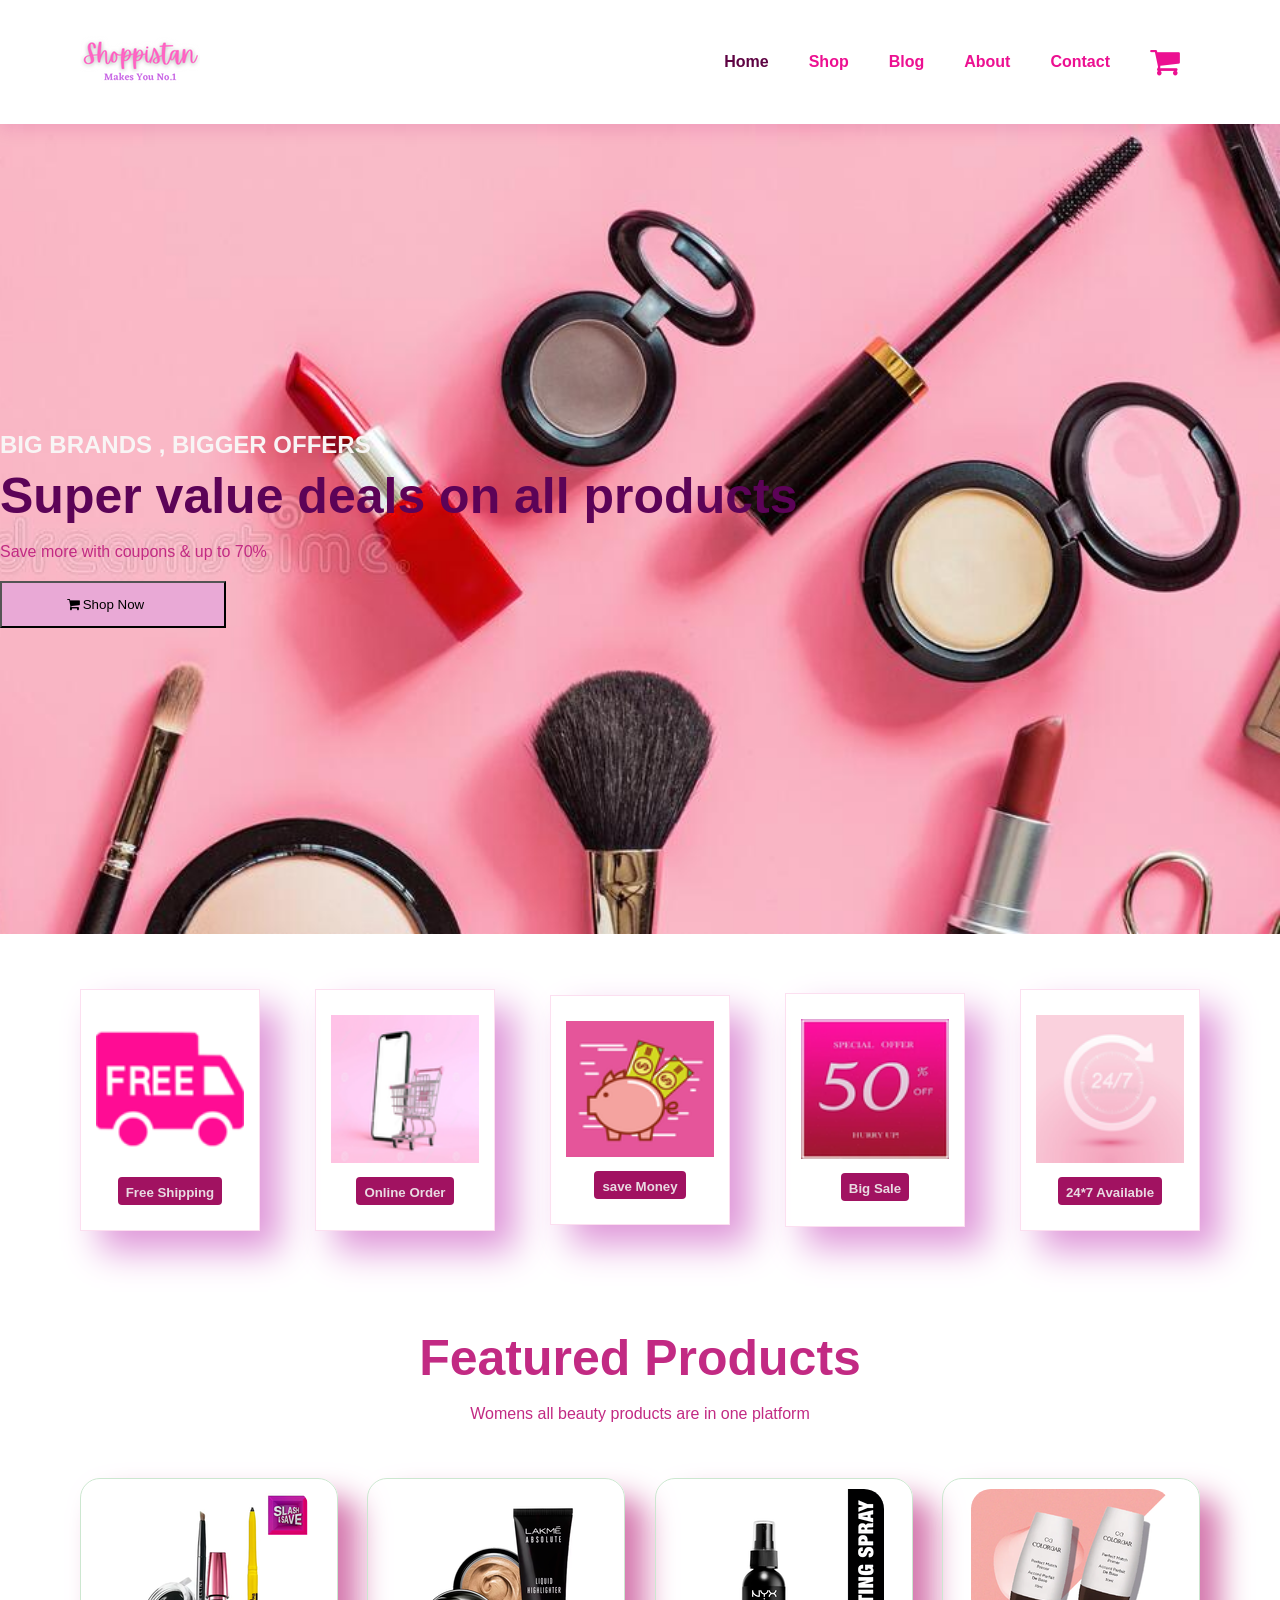
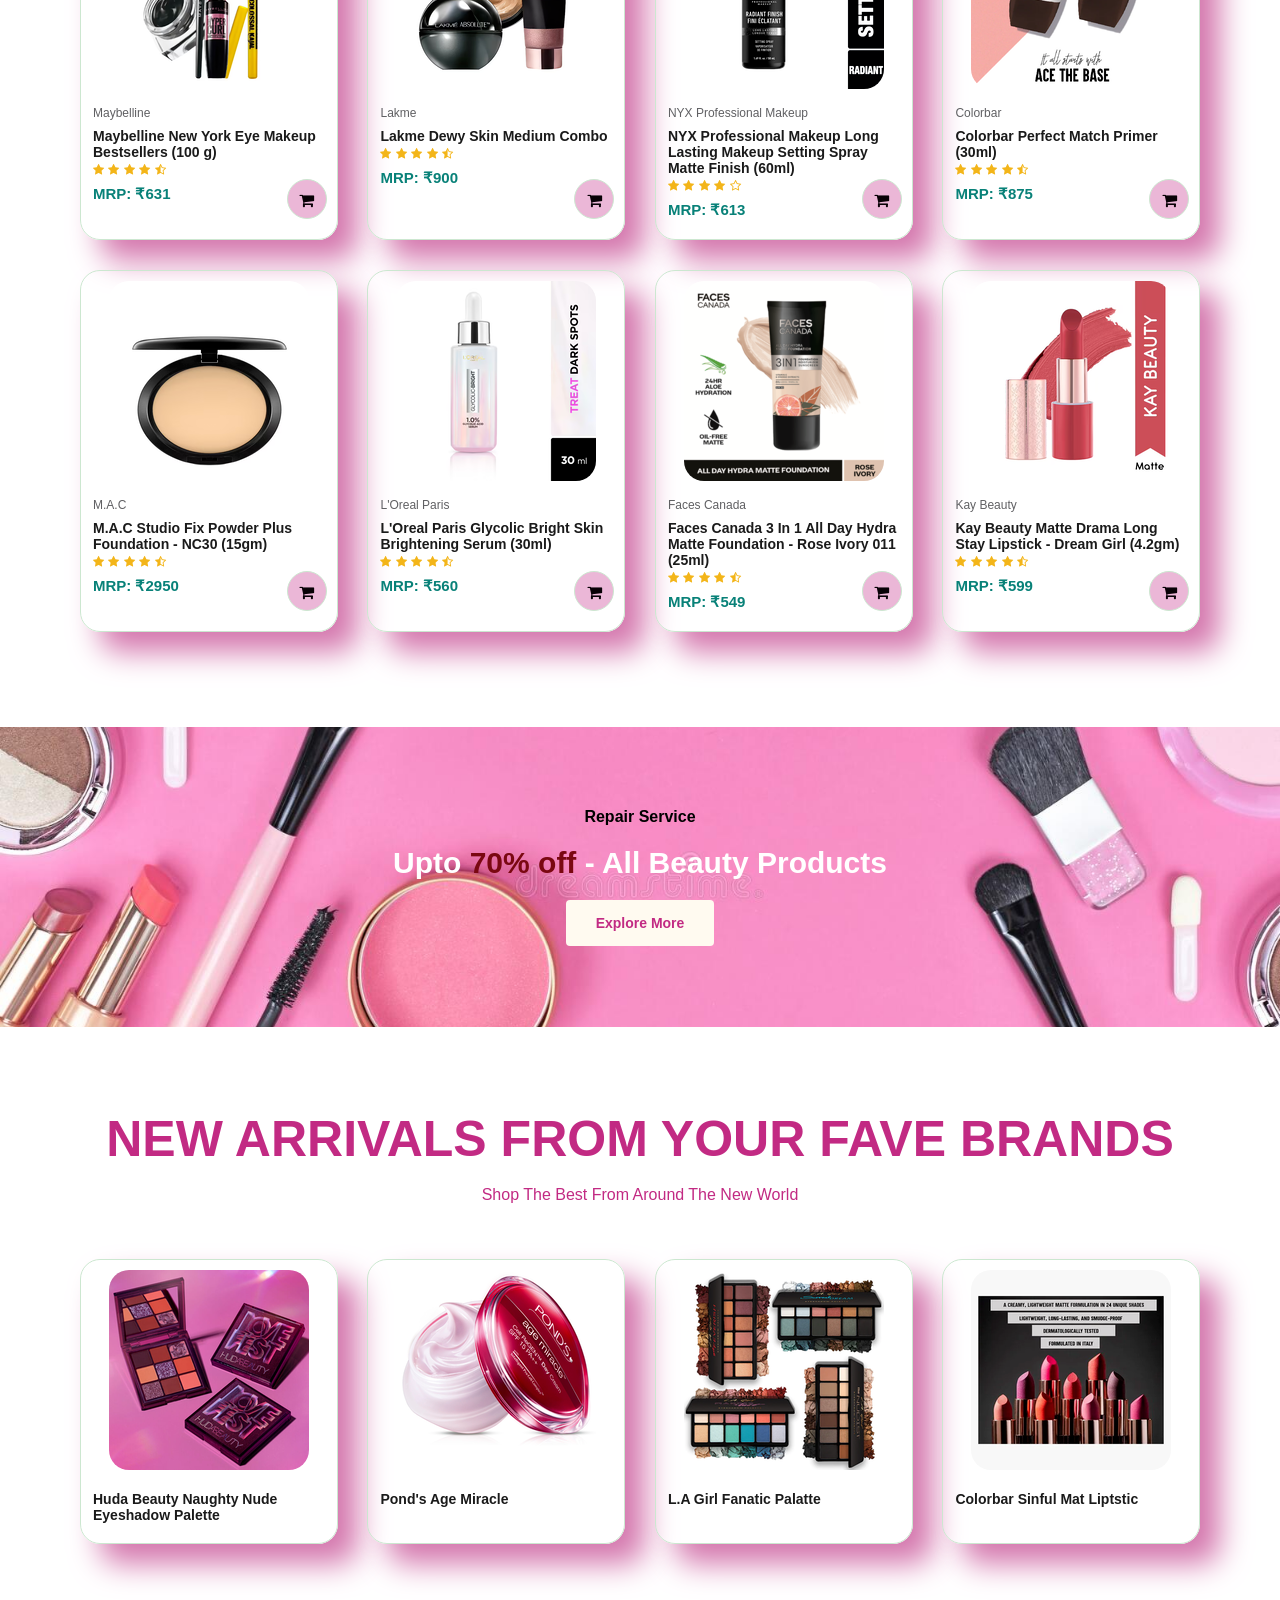
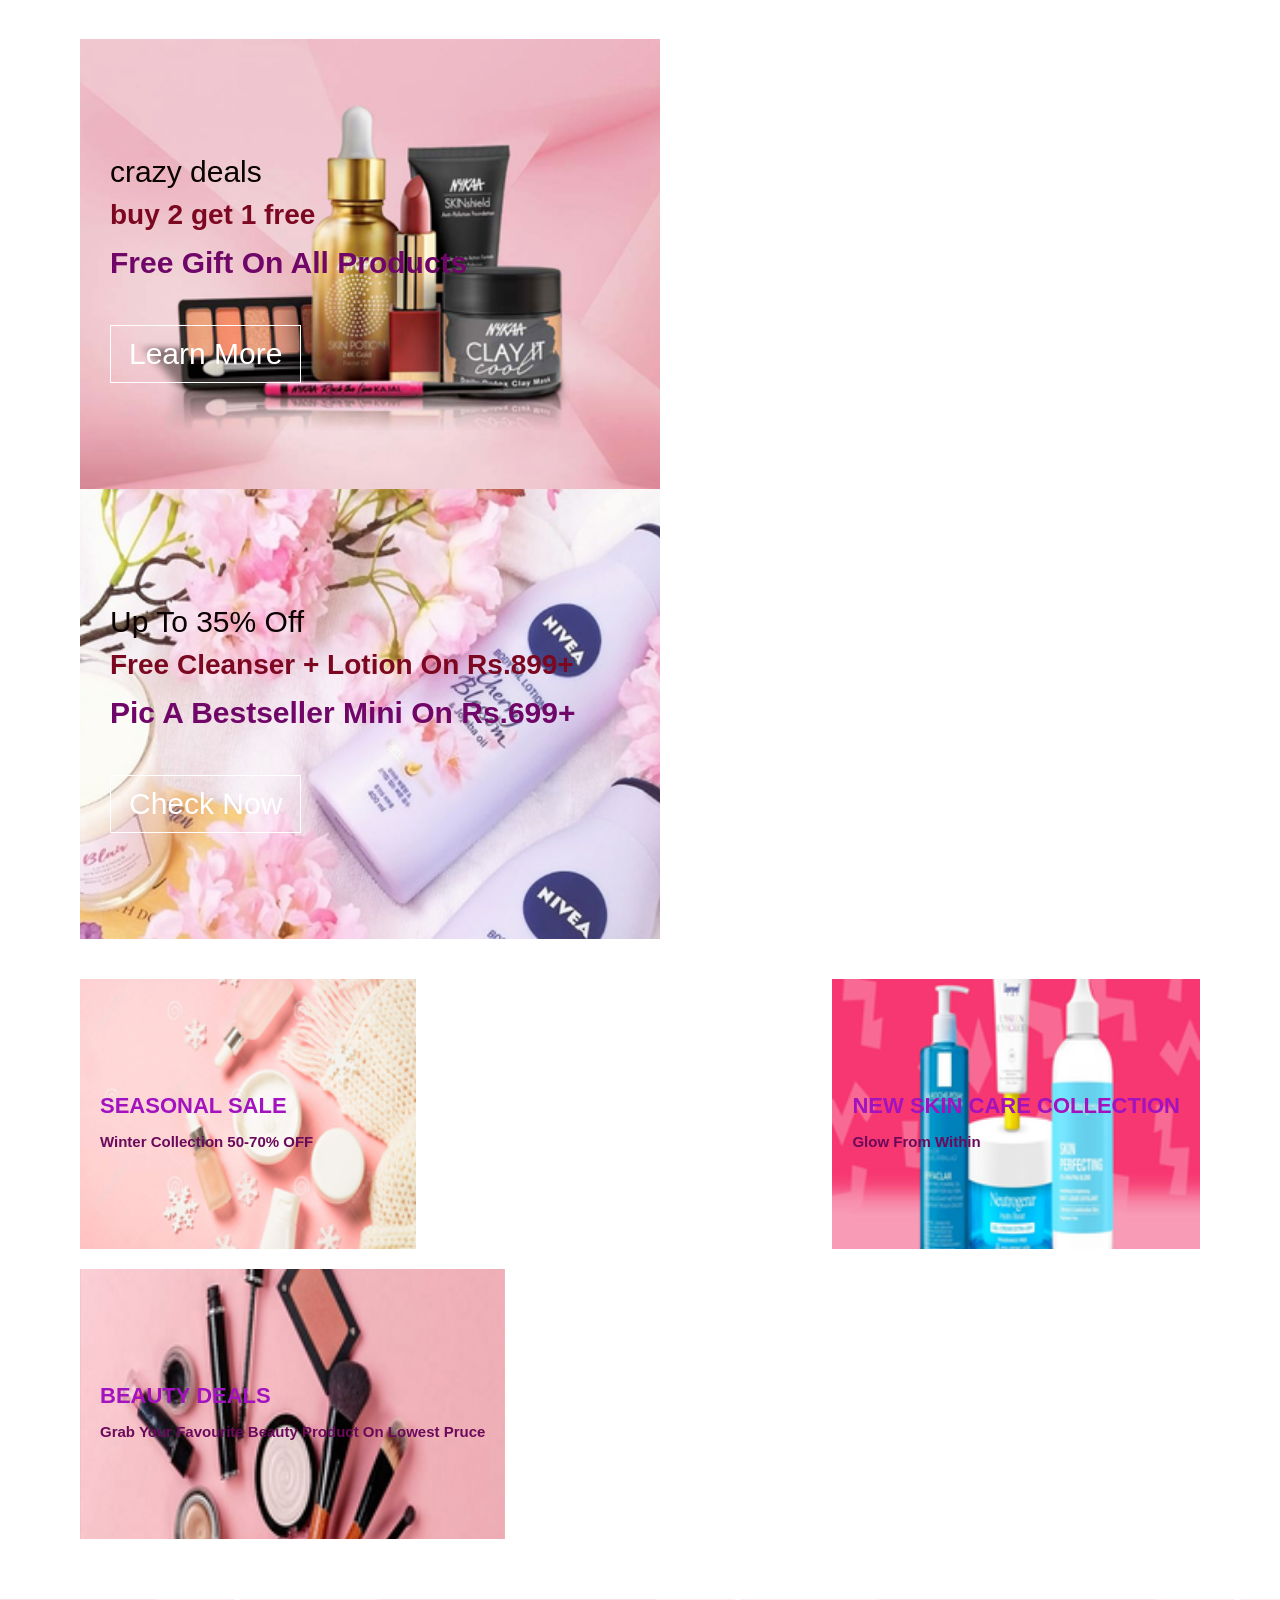
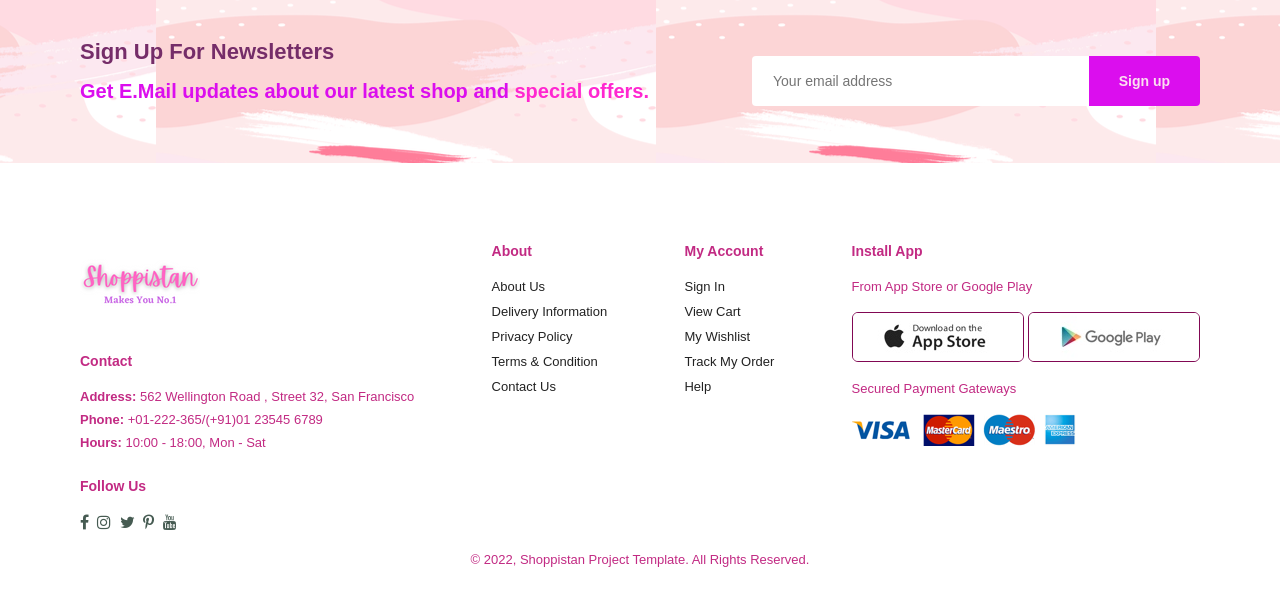
<file: index.html>
<!DOCTYPE html>
<html lang="en">
<head>
    <meta charset="UTF-8">
    <meta http-equiv="X-UA-Compatible" content="IE=edge">
    <meta name="viewport" content="width=device-width, initial-scale=1.0">
    <title>E-Commerse</title>
    <link rel="stylesheet" href="https://cdnjs.cloudflare.com/ajax/libs/font-awesome/4.7.0/css/font-awesome.min.css">
    <link rel="stylesheet" href="style.css">

</head>
<body>

    <section id="header">
         <a href="#"><img src= "assets/Image/Shoppistan.png" class="logo" alt="" ></a>
        
         <div>
            <ul id="navbar">
                <li><a class="active" href="index.html">Home</a></li>
                <li><a href="shop.html">Shop</a></li>
                <li><a href="blog.html">Blog</a></li>
                <li><a href="about.html">About</a></li>
                <li><a href="contact.html">Contact</a></li>
                <li id="lg-bag"><a href="cart.html"><Span class="fa fa-shopping-cart fa-2x"></Span></a></li>
                <a href="#" id="close"><i class="fa fa-times"></i></a>
            </ul>
        </div>

        <div id="mobile">
           <a href="cart.html"><i class="fa fa-shopping-cart fa-2x"></i></a>
           <i id="bar" class="fa fa-navicon fa-2x"></i>
        </div>
    </section>

    <section id="hero">
        
        <h4 class="display-3">BIG BRANDS , BIGGER OFFERS</h4>
        <h1 class="display-3">Super value deals on all products</h1>
        <p>Save more with coupons & up to 70%</p>
        <button > <Span class="fa fa-shopping-cart"></Span> Shop Now</button>
        
    </section>

    <section id="feature" class="section-p1">
        <div class="fe-box">
           <img src="/assets/Image/features/Fe1.png" alt="">
            <h5>Free Shipping</h5>
        </div>

        <div class="fe-box">
            <img src="/assets/Image/features/Fe2.png" alt="">
             <h5>Online Order</h5>
         </div>

         <div class="fe-box">
            <img src="/assets/Image/features/Fe3.png" alt="">
             <h5>save Money</h5>
         </div>

         <div class="fe-box">
            <img src="/assets/Image/features/Fe4.png" alt="">
             <h5>Big Sale</h5>
         </div>

         <div class="fe-box">
            <img src="/assets/Image/features/Fe5.png" alt="">
             <h5>24*7 Available</h5>
         </div>
    </section>

    <section id="product1" class="section-p1">
        <h1>Featured Products</h1>
        <p>Womens all beauty products are in one platform </p>
        <div class="pro-container">
            <div class="pro">
                <img src="/assets/Image/Products/Maybelline (1).png" alt="">
                <div class="des">
                    <span>Maybelline </span>
                    <h5>Maybelline New York Eye Makeup Bestsellers (100 g)</h5>
                    <div class="star">
                        <i class="fa fa-star"></i>
                        <i class="fa fa-star"></i>
                        <i class="fa fa-star"></i>
                        <i class="fa fa-star"></i>
                        <i class="fa fa-star-half-full"></i>

                    </div>

                    <h4>MRP: ₹631</h4>
                </div>

                <a href="#"><i class="fa fa-shopping-cart cart"></i></a>

            </div>

            <div class="pro">
                <img src="/assets/Image/Products/Lakme.png" alt="">
                <div class="des">
                    <span>Lakme </span>
                    <h5>Lakme Dewy Skin Medium Combo</h5>
                    <div class="star">
                        <i class="fa fa-star"></i>
                        <i class="fa fa-star"></i>
                        <i class="fa fa-star"></i>
                        <i class="fa fa-star"></i>
                        <i class="fa fa-star-half-full"></i>

                    </div>

                    <h4>MRP: ₹900</h4>
                </div>

                <a href="#"><i class="fa fa-shopping-cart cart"></i></a>

            </div>

            <div class="pro">
                <img src="/assets/Image/Products/NYX (1).png" alt="">
                <div class="des">
                    <span>NYX Professional Makeup</span>
                    <h5>NYX Professional Makeup Long Lasting Makeup Setting Spray Matte Finish (60ml)</h5>
                    <div class="star">
                        <i class="fa fa-star"></i>
                        <i class="fa fa-star"></i>
                        <i class="fa fa-star"></i>
                        <i class="fa fa-star"></i>
                        <i class="fa fa-star-o"></i>

                    </div>

                    <h4>MRP: ₹613</h4>
                </div>

                <a href="#"><i class="fa fa-shopping-cart cart"></i></a>

            </div>

            <div class="pro">
                <img src="/assets/Image/Products/Colorbar.webp.png" alt="">
                <div class="des">
                    <span>Colorbar </span>
                    <h5>Colorbar Perfect Match Primer
                         (30ml)</h5>
                    <div class="star">
                        <i class="fa fa-star"></i>
                        <i class="fa fa-star"></i>
                        <i class="fa fa-star"></i>
                        <i class="fa fa-star"></i>
                        <i class="fa fa-star-half-full"></i>

                    </div>

                    <h4>MRP: ₹875</h4>
                </div>

                <a href="#"><i class="fa fa-shopping-cart cart"></i></a>

            </div>

            <div class="pro">
                <img src="/assets/Image/Products/MAC.png" alt="">
                <div class="des">
                    <span>M.A.C </span>
                    <h5>M.A.C Studio Fix Powder Plus Foundation - NC30
                        (15gm)</h5>
                    <div class="star">
                        <i class="fa fa-star"></i>
                        <i class="fa fa-star"></i>
                        <i class="fa fa-star"></i>
                        <i class="fa fa-star"></i>
                        <i class="fa fa-star-half-full"></i>

                    </div>

                    <h4>MRP: ₹2950</h4>
                </div>

                <a href="#"><i class="fa fa-shopping-cart cart"></i></a>

            </div>

            <div class="pro">
                <img src="/assets/Image/Products/L'Oreal Paris.png" alt="">
                <div class="des">
                    <span>L'Oreal Paris </span>
                    <h5>L'Oreal Paris Glycolic Bright Skin Brightening Serum
                        (30ml)</h5>
                    <div class="star">
                        <i class="fa fa-star"></i>
                        <i class="fa fa-star"></i>
                        <i class="fa fa-star"></i>
                        <i class="fa fa-star"></i>
                        <i class="fa fa-star-half-full"></i>

                    </div>

                    <h4>MRP: ₹560</h4>
                </div>

                <a href="#"><i class="fa fa-shopping-cart cart"></i></a>

            </div>

            <div class="pro">
                <img src="/assets/Image/Products/Faces Canada.png" alt="">
                <div class="des">
                    <span>Faces Canada </span>
                    <h5>Faces Canada 3 In 1 All Day Hydra Matte Foundation - Rose Ivory 011
                        (25ml)</h5>
                    <div class="star">
                        <i class="fa fa-star"></i>
                        <i class="fa fa-star"></i>
                        <i class="fa fa-star"></i>
                        <i class="fa fa-star"></i>
                        <i class="fa fa-star-half-full"></i>

                    </div>

                    <h4>MRP: ₹549</h4>
                </div>

                <a href="#"><i class="fa fa-shopping-cart cart"></i></a>

            </div>

            <div class="pro">
                <img src="/assets/Image/Products/Kay beauty.png" alt="">
                <div class="des">
                    <span>Kay Beauty </span>
                    <h5>Kay Beauty Matte Drama Long Stay Lipstick - Dream Girl
                        (4.2gm)</h5>
                    <div class="star">
                        <i class="fa fa-star"></i>
                        <i class="fa fa-star"></i>
                        <i class="fa fa-star"></i>
                        <i class="fa fa-star"></i>
                        <i class="fa fa-star-half-full"></i>

                    </div>

                    <h4>MRP: ₹599</h4>
                </div>

                <a href="#"><i class="fa fa-shopping-cart cart"></i></a>

            </div>
        </div>
    </section>

    <section id="banner" class="section-m1">
        <h4>Repair Service</h4>
        <h2>Upto <span>70% off</span> - All Beauty Products</h2>
        <button class="normal">Explore More</button>
        
    </section>

    <section id="product1" class="section-p1">
        <h1>NEW ARRIVALS FROM YOUR FAVE BRANDS</h1>
        <p>Shop The Best From Around The New World </p>
        <div class="pro-container">
            <div class="pro">
                <img src="/assets/Image/New Product/Huda Beauty.png" alt="">
                <div class="des">
                    <h5>Huda Beauty Naughty Nude Eyeshadow Palette</h5>
                </div>
            </div>

           
            <div class="pro">
               <img src="/assets/Image/New Product/Pond's.png" alt="">
               <div class="des">
                   <h5>Pond's Age Miracle</h5>
                </div>
            </div>


            <div class="pro">
                <img src="/assets/Image/New Product/L.A girl.png" alt="">
                <div class="des">
                    <h5>L.A Girl Fanatic Palatte</h5>
                 </div>
             </div>
             <div class="pro">
                <img src="/assets/Image/New Product/Colorbar.png" alt="">
                <div class="des">
                    <h5>Colorbar Sinful Mat Liptstic </h5>
                 </div>
             </div>
        </div>
    </section>
   
    <section id="sm-banner" class="section-p1">
        <div class="banner-box">
           <h2>crazy deals</h2> 
           <h4>buy 2 get 1 free</h4>
           <p>Free Gift On All Products </p>
           <button class="white">Learn More</button>
        </div>

        <div class="banner-box banner-box2">
            <h2>Up To 35% Off</h2> 
            <h4>Free Cleanser + Lotion On Rs.899+</h4>
            <p>Pic A Bestseller Mini On Rs.699+</p>
            <button class="white">Check Now</button>
         </div>

    </section>


    <section id="banner3">
        <div class="banner-box">
            <h2>SEASONAL SALE</h2>
            <h3>Winter Collection 50-70% OFF</h3>
         </div>
         <div class="banner-box box2">
            <h2>NEW SKIN CARE COLLECTION</h2>
            <h3>Glow From Within</h3>
         </div>
         <div class="banner-box box3">
            <h2>BEAUTY DEALS</h2>
            <h3>Grab Your Favourite Beauty Product On Lowest Pruce</h3>
         </div>
    </section>

    <section id="newsletter"  class="section-p1 section-m1">
          <div class="newstext">
              <h4>Sign Up For Newsletters</h4>
              <p>Get E.Mail updates about our latest shop and <span>special offers.</span></p>
          </div>

          <div class="form">
               <input type="text" placeholder="Your email address">
               <button class="normal">Sign up</button>
          </div>
    </section>

    <footer class="section-p1">
        <div class="col">
            <img class="logo" src="/assets/Image/Shoppistan.png" alt="">
            <h4>Contact</h4>
            <p><strong>Address: </strong> 562 Wellington Road , Street 32, San Francisco</p>
            <p><strong>Phone:</strong> +01-222-365/(+91)01 23545 6789</p>
            <p><strong>Hours: </strong> 10:00 - 18:00, Mon - Sat</p>

            <div class="follow">
                <h4>Follow Us</h4>
                <div class="icon">
                    <i class="fa fa-facebook-f"></i>
                    <i class="fa fa-instagram"></i>
                    <i class="fa fa-twitter"></i>
                    <i class="fa fa-pinterest-p"></i>
                    <i class="fa fa-youtube"></i>
                </div>
            </div>
        </div>

        <div class="col">
            <h4>About</h4>
            <a href="#">About Us</a>
            <a href="#">Delivery Information</a>
            <a href="#">Privacy Policy</a>
            <a href="#">Terms & Condition</a>
            <a href="#">Contact Us</a>
        </div>

        <div class="col">
            <h4>My Account</h4>
            <a href="#">Sign In</a>
            <a href="#">View Cart</a>
            <a href="#">My Wishlist</a>
            <a href="#">Track My Order</a>
            <a href="#">Help</a>
        </div>

        <div class="col install">
            <h4>Install App</h4>
            <p>From App Store or Google Play</p>
            <div class="row">
                <img src="/assets/Image/pay/app.jpg" alt="">
                <img src="/assets/Image/pay/play.jpg" alt="">
            </div>
            <p>Secured Payment Gateways</p>
            <img src="/assets/Image/pay/pay.png" alt="">
        </div>

        <div class="copyright">
            <p>© 2022, Shoppistan Project Template. All Rights Reserved.</p>
        </div>
    </footer>
    
    <script src="script.js"></script>
</body>
</html>
</file>
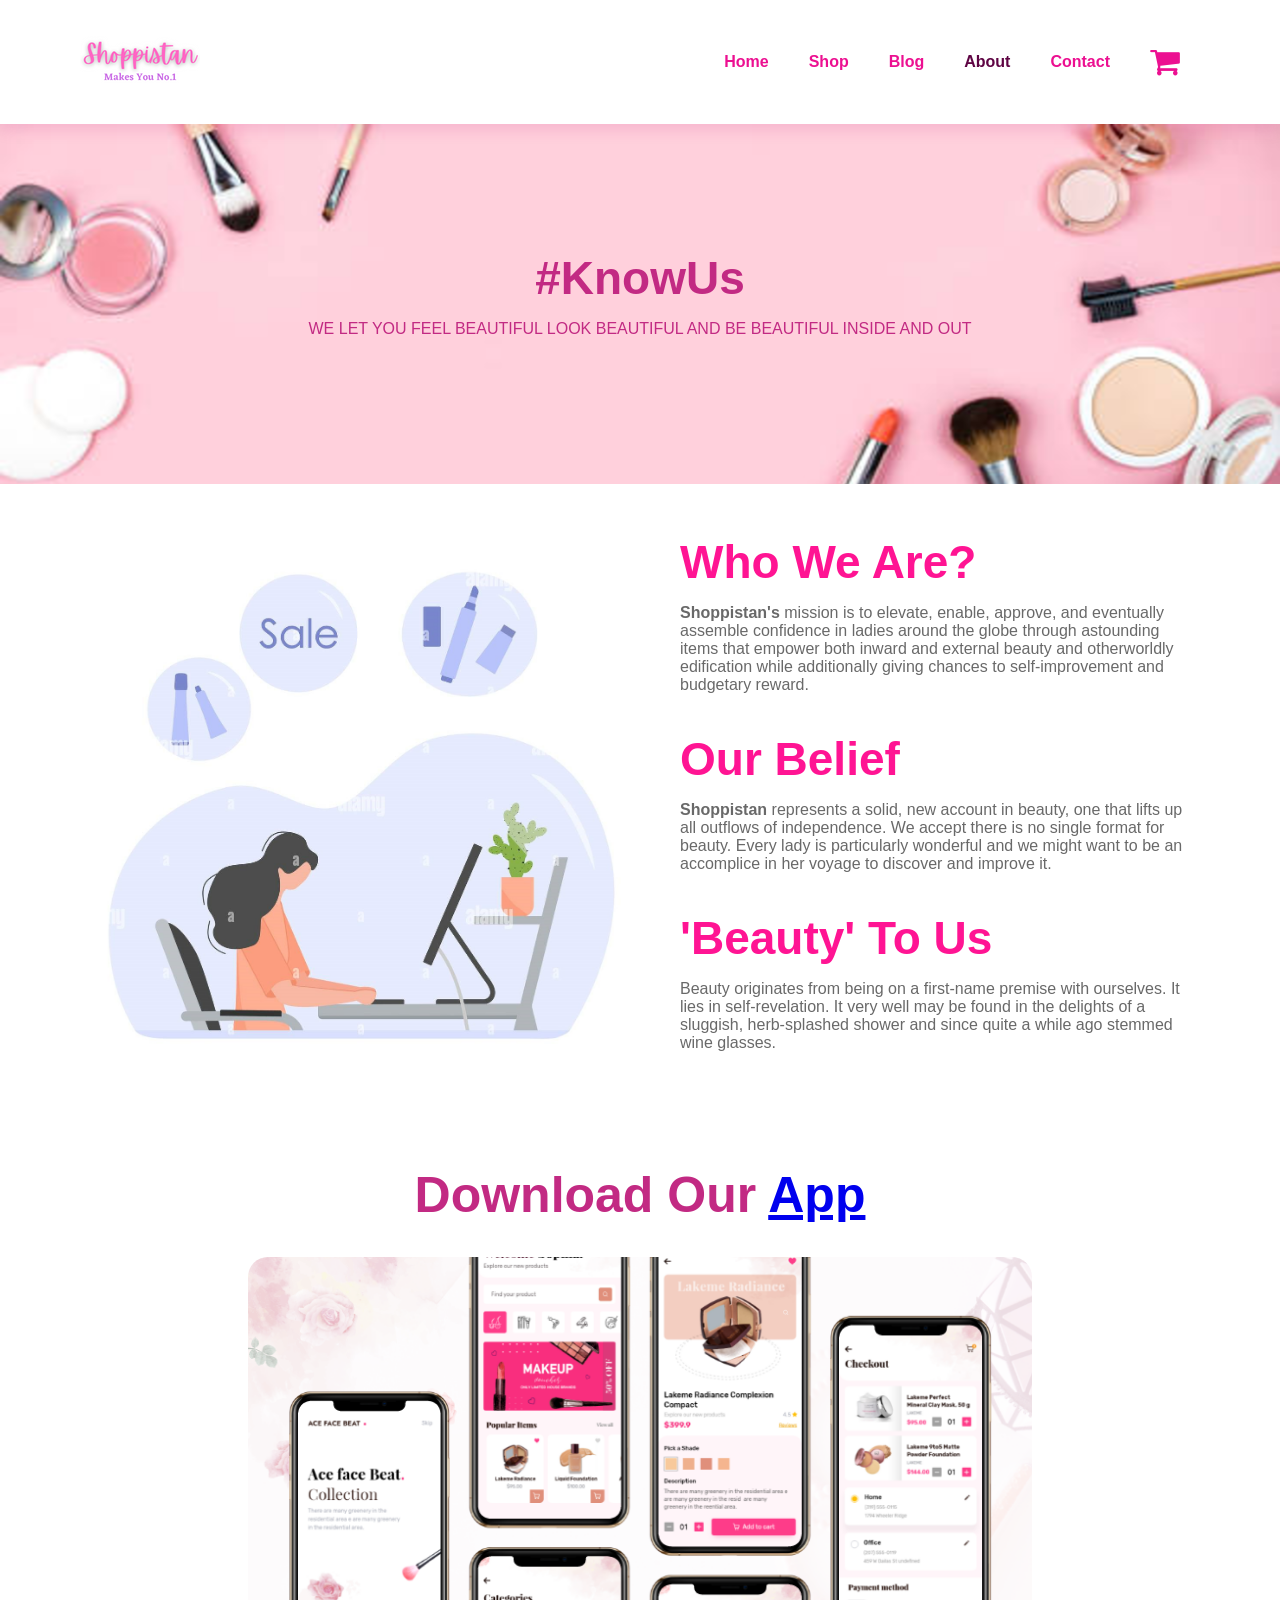
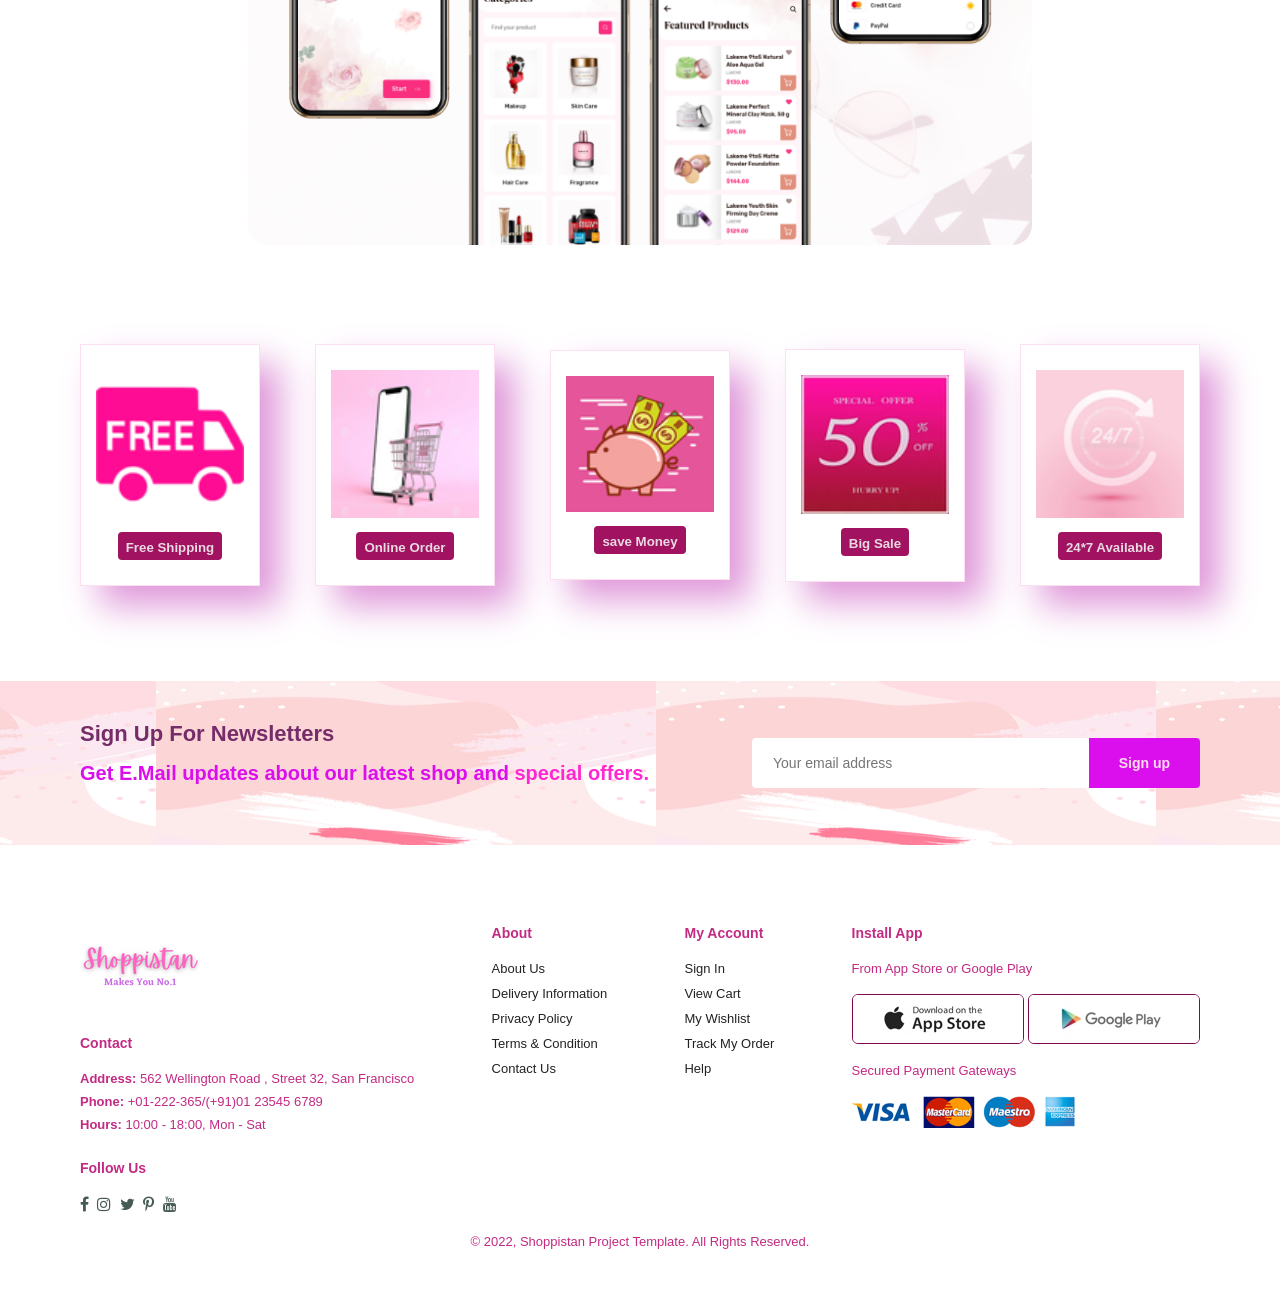
<file: about.html>
<!DOCTYPE html>
<html lang="en">
<head>
    <meta charset="UTF-8">
    <meta http-equiv="X-UA-Compatible" content="IE=edge">
    <meta name="viewport" content="width=device-width, initial-scale=1.0">
    <title>E-Commerse</title>
    <link rel="stylesheet" href="https://cdnjs.cloudflare.com/ajax/libs/font-awesome/4.7.0/css/font-awesome.min.css">
    <link rel="stylesheet" href="style.css">

</head>
<body>

    <section id="header">
         <a href="#"><img src= "assets/Image/Shoppistan.png" class="logo" alt="" ></a>
        
         <div>
            <ul id="navbar">
                <li><a href="index.html">Home</a></li>
                <li><a href="shop.html">Shop</a></li>
                <li><a href="blog.html">Blog</a></li>
                <li><a class="active" href="about.html">About</a></li>
                <li><a href="contact.html">Contact</a></li>
                <li id="lg-bag"><a href="cart.html"><Span class="fa fa-shopping-cart fa-2x"></Span></a></li>
                <a href="#" id="close"><i class="fa fa-times"></i></a>
            </ul>
        </div>

        <div id="mobile">
           <a href="cart.html"><i class="fa fa-shopping-cart fa-2x"></i></a>
           <i id="bar" class="fa fa-navicon fa-2x"></i>
        </div>
    </section>

    <section id="page-header" class="about-header">
        <h2 class="display-3">#KnowUs</h2>
        <p>WE LET YOU FEEL BEAUTIFUL LOOK BEAUTIFUL AND BE BEAUTIFUL INSIDE AND OUT</p>
    </section>

    <section id="about-head" class="section-p1">
       <img src="/assets/Image/About/who-we-are.jpg" alt="">
       <div>
           <h2>Who We Are?</h2>
           <p><b>Shoppistan's</b> mission is to elevate, enable, approve, and eventually
             assemble confidence in ladies around the globe through astounding items 
             that empower both inward and external beauty and otherworldly edification 
             while additionally giving chances to self-improvement and budgetary reward.</p>
             <br>
             <h2>Our Belief</h2>
             <p><b>Shoppistan </b>represents a solid, new account in beauty, one that lifts 
                 up all outflows of independence. We accept there is no single format 
                 for beauty. Every lady is particularly wonderful and we might want to be an accomplice in her voyage to discover and improve it.</p>
              <br>
              <h2>'Beauty' To Us</h2>
              <p>Beauty originates from being on a first-name premise with ourselves. 
                  It lies in self-revelation. It very well may be found in the delights of a sluggish, 
                  herb-splashed shower and since quite a while ago stemmed wine glasses.</p>
       </div>
    </section>

    <section id="about-app" class="section-p1">
        <h1>Download Our <a href="#">App</a></h1>
        <img src="/assets/Image/About/AboutApp.png" alt="">
    </section>

    <section id="feature" class="section-p1">
        <div class="fe-box">
           <img src="/assets/Image/features/Fe1.png" alt="">
            <h5>Free Shipping</h5>
        </div>

        <div class="fe-box">
            <img src="/assets/Image/features/Fe2.png" alt="">
             <h5>Online Order</h5>
         </div>

         <div class="fe-box">
            <img src="/assets/Image/features/Fe3.png" alt="">
             <h5>save Money</h5>
         </div>

         <div class="fe-box">
            <img src="/assets/Image/features/Fe4.png" alt="">
             <h5>Big Sale</h5>
         </div>

         <div class="fe-box">
            <img src="/assets/Image/features/Fe5.png" alt="">
             <h5>24*7 Available</h5>
         </div>
    </section>

    <section id="newsletter"  class="section-p1 section-m1">
        <div class="newstext">
            <h4>Sign Up For Newsletters</h4>
            <p>Get E.Mail updates about our latest shop and <span>special offers.</span></p>
        </div>

        <div class="form">
             <input type="text" placeholder="Your email address">
             <button class="normal">Sign up</button>
        </div>
    </section>

    <footer class="section-p1">
        <div class="col">
            <img class="logo" src="/assets/Image/Shoppistan.png" alt="">
            <h4>Contact</h4>
            <p><strong>Address: </strong> 562 Wellington Road , Street 32, San Francisco</p>
            <p><strong>Phone:</strong> +01-222-365/(+91)01 23545 6789</p>
            <p><strong>Hours: </strong> 10:00 - 18:00, Mon - Sat</p>

            <div class="follow">
                <h4>Follow Us</h4>
                <div class="icon">
                    <i class="fa fa-facebook-f"></i>
                    <i class="fa fa-instagram"></i>
                    <i class="fa fa-twitter"></i>
                    <i class="fa fa-pinterest-p"></i>
                    <i class="fa fa-youtube"></i>
                </div>
            </div>
        </div>

        <div class="col">
            <h4>About</h4>
            <a href="#">About Us</a>
            <a href="#">Delivery Information</a>
            <a href="#">Privacy Policy</a>
            <a href="#">Terms & Condition</a>
            <a href="#">Contact Us</a>
        </div>

        <div class="col">
            <h4>My Account</h4>
            <a href="#">Sign In</a>
            <a href="#">View Cart</a>
            <a href="#">My Wishlist</a>
            <a href="#">Track My Order</a>
            <a href="#">Help</a>
        </div>

        <div class="col install">
            <h4>Install App</h4>
            <p>From App Store or Google Play</p>
            <div class="row">
                <img src="/assets/Image/pay/app.jpg" alt="">
                <img src="/assets/Image/pay/play.jpg" alt="">
            </div>
            <p>Secured Payment Gateways</p>
            <img src="/assets/Image/pay/pay.png" alt="">
        </div>

        <div class="copyright">
            <p>© 2022, Shoppistan Project Template. All Rights Reserved.</p>
        </div>
    </footer>
    
    <script src="script.js"></script>
</body>
</html>
</file>
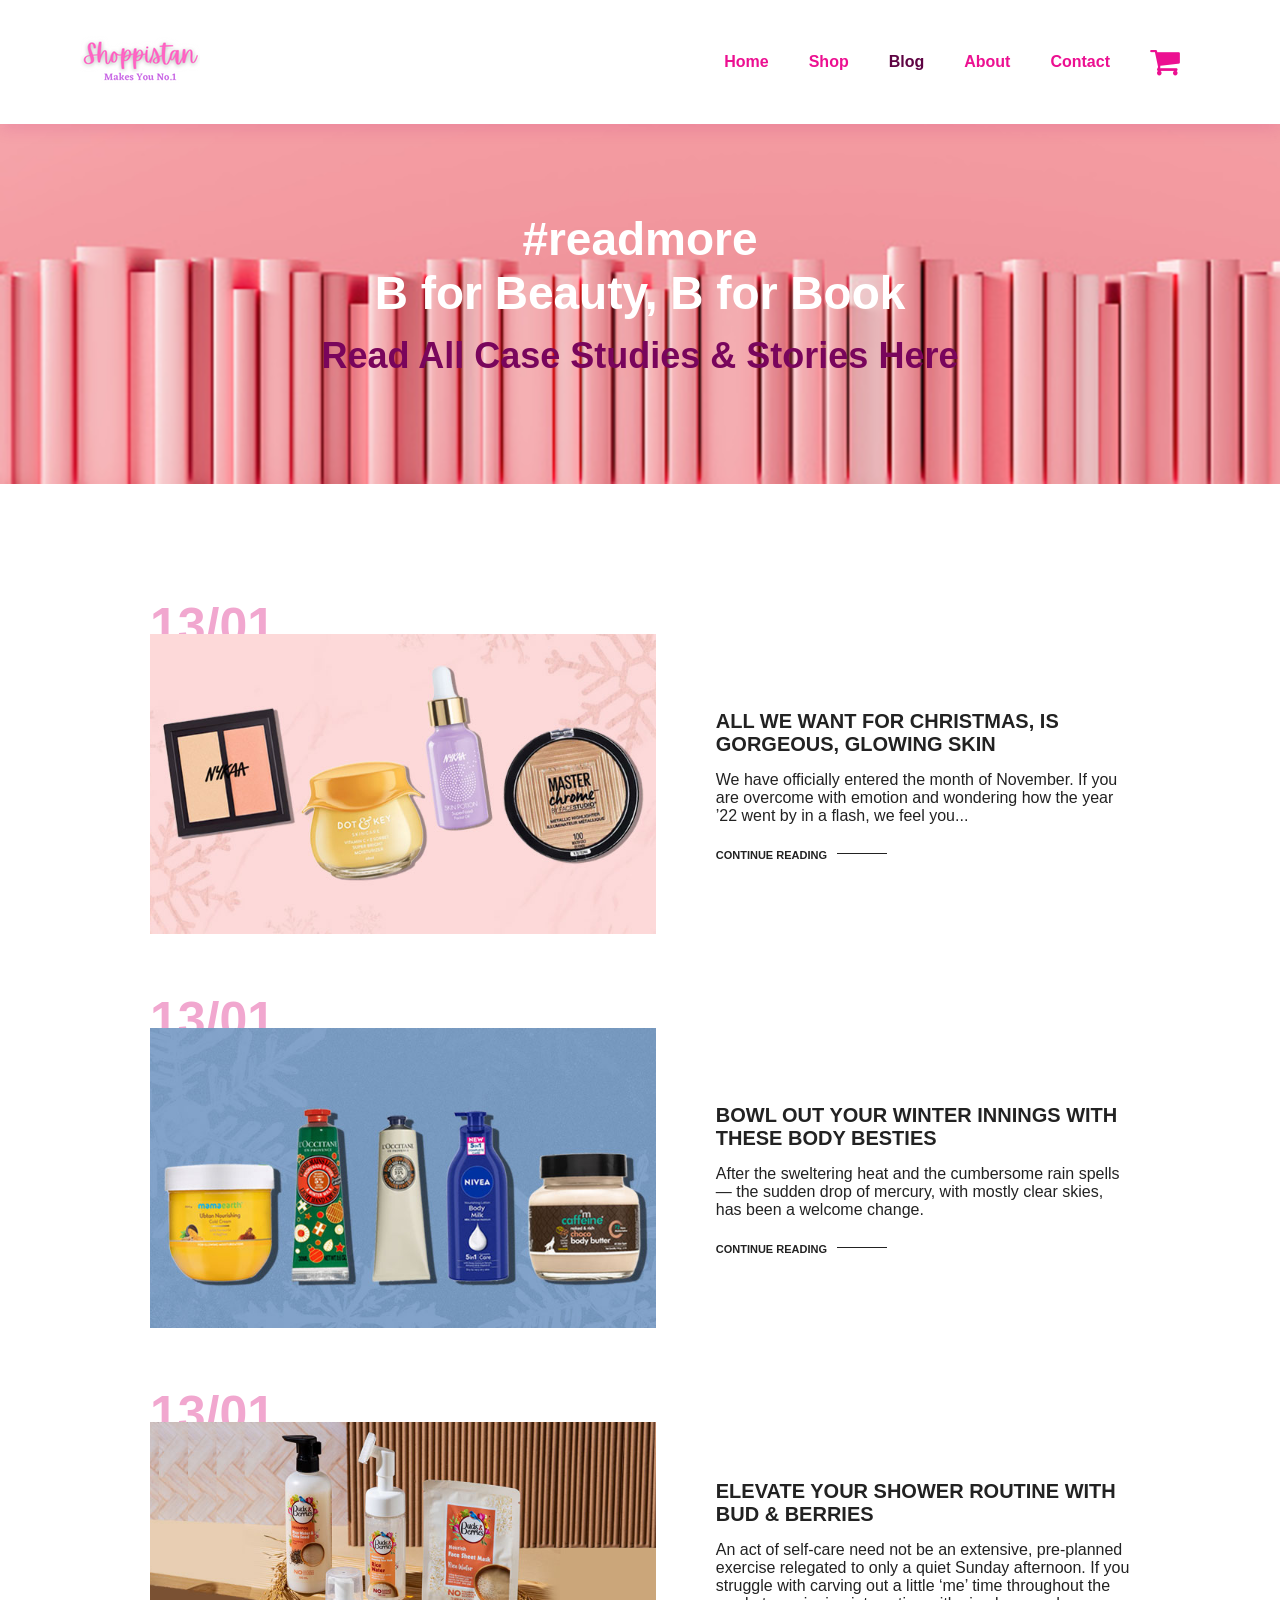
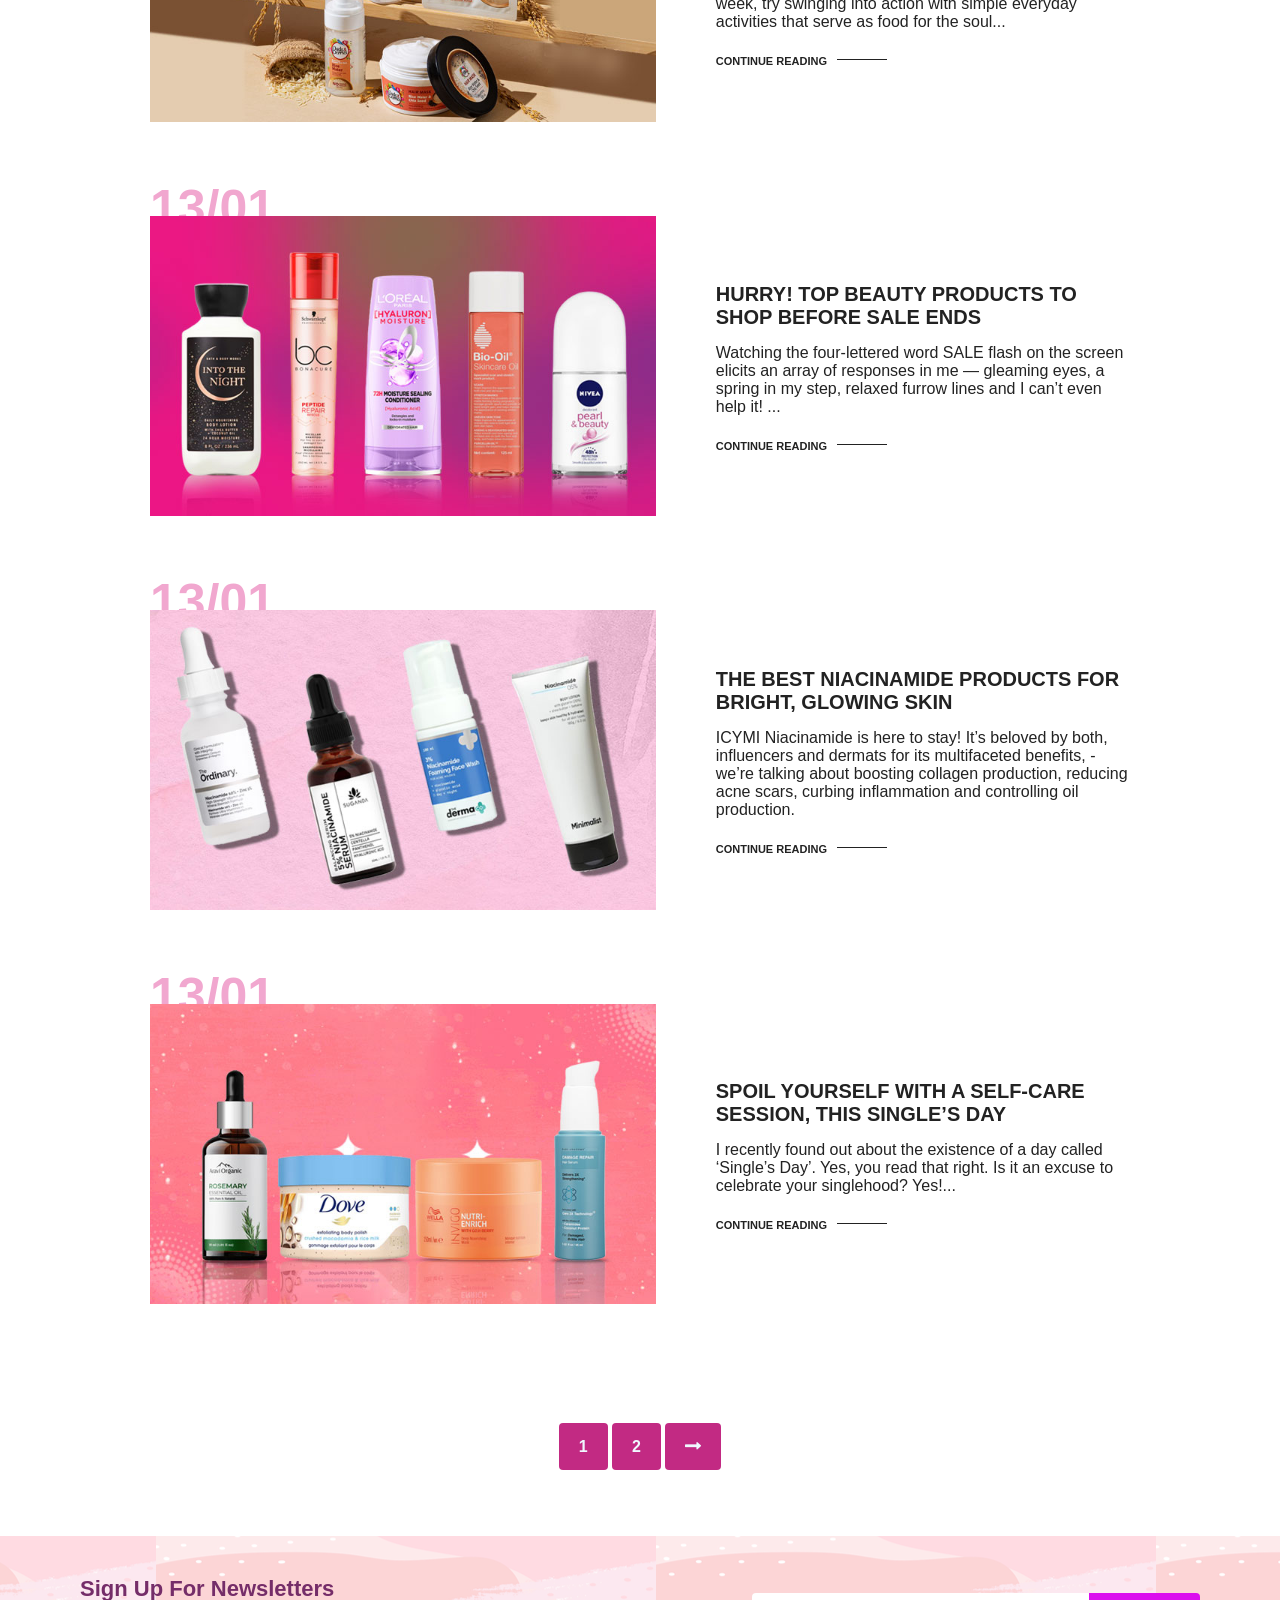
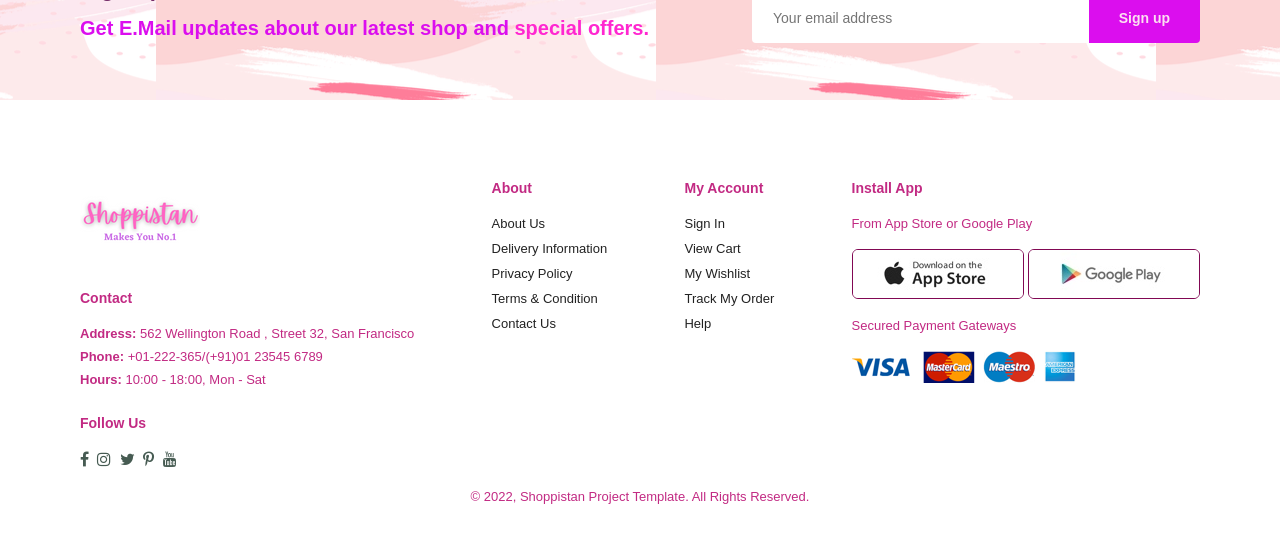
<file: blog.html>
<!DOCTYPE html>
<html lang="en">
<head>
    <meta charset="UTF-8">
    <meta http-equiv="X-UA-Compatible" content="IE=edge">
    <meta name="viewport" content="width=device-width, initial-scale=1.0">
    <title>E-Commerse</title>
    <link rel="stylesheet" href="https://cdnjs.cloudflare.com/ajax/libs/font-awesome/4.7.0/css/font-awesome.min.css">
    <link rel="stylesheet" href="style.css">

</head>
<body>

    <section id="header">
         <a href="#"><img src= "assets/Image/Shoppistan.png" class="logo" alt="" ></a>
        
         <div>
            <ul id="navbar">
                <li><a href="index.html">Home</a></li>
                <li><a  href="shop.html">Shop</a></li>
                <li><a class="active" href="blog.html">Blog</a></li>
                <li><a href="about.html">About</a></li>
                <li><a href="contact.html">Contact</a></li>
                <li id="lg-bag"><a href="cart.html"><Span class="fa fa-shopping-cart fa-2x"></Span></a></li>
                <a href="#" id="close"><i class="fa fa-times"></i></a>
            </ul>
        </div>

        <div id="mobile">
           <a href="cart.html"><i class="fa fa-shopping-cart fa-2x"></i></a>
           <i id="bar" class="fa fa-navicon fa-2x"></i>
        </div>
    </section>

    <section id="page-header" class="blog-header">
        <h2 class="display-3">#readmore <br> B for Beauty, B for Book</h2>
        <p>Read All Case Studies & Stories Here</p>
    </section>

    <section id="blog">
        <div class="blog-box">
            <div class="blog-image">
                <img src="/assets/Image/Blog/Glowing-Skin.jpg" alt="">
            </div>
            <div class="blog-details">
                <h4>ALL WE WANT FOR CHRISTMAS, IS GORGEOUS, GLOWING SKIN</h4>
                <p>We have officially entered the month of November. If you are overcome with emotion and 
                 wondering how the year ’22 went by in a flash, we feel you...</p>
                 <a href="#">CONTINUE READING </a>
            </div>
            <h1>13/01</h1>
        </div>

        <div class="blog-box">
            <div class="blog-image">
                <img src="/assets/Image/Blog/Body-Besties.jpg" alt="">
            </div>
            <div class="blog-details">
                <h4>BOWL OUT YOUR WINTER INNINGS WITH THESE BODY BESTIES</h4>
                <p>After the sweltering heat and the cumbersome rain spells — 
                the sudden drop of mercury, with mostly clear skies, has been a welcome change.</p>
                 <a href="#">CONTINUE READING </a>
            </div>
            <h1>13/01</h1>
        </div>

        <div class="blog-box">
            <div class="blog-image">
                <img src="/assets/Image/Blog/Shower-Routine.jpg" alt="">
            </div>
            <div class="blog-details">
                <h4>ELEVATE YOUR SHOWER ROUTINE WITH BUD & BERRIES</h4>
                <p>An act of self-care need not be an extensive, pre-planned exercise relegated to only
                 a quiet Sunday afternoon. If you struggle with carving out a little ‘me’ time throughout the week, 
                 try swinging into action with simple everyday activities that serve as food for the soul...</p>
                 <a href="#">CONTINUE READING </a>
            </div>
            <h1>13/01</h1>
        </div>

        <div class="blog-box">
            <div class="blog-image">
                <img src="/assets/Image/Blog/Top-Beauty-Products.jpg" alt="">
            </div>
            <div class="blog-details">
                <h4>HURRY! TOP BEAUTY PRODUCTS TO SHOP BEFORE SALE ENDS</h4>
                <p>Watching the four-lettered word SALE flash on the screen elicits an array of 
                 responses in me — gleaming eyes, a spring in my step, relaxed furrow lines and I can’t even help it! ...</p>
                 <a href="#">CONTINUE READING </a>
            </div>
            <h1>13/01</h1>
        </div>
        
        <div class="blog-box">
            <div class="blog-image">
                <img src="/assets/Image/Blog/Niacinamide-Products.jpg" alt="">
            </div>
            <div class="blog-details">
                <h4>THE BEST NIACINAMIDE PRODUCTS FOR BRIGHT, GLOWING SKIN</h4>
                <p>ICYMI Niacinamide is here to stay! It’s beloved by both, influencers and dermats for
                  its multifaceted benefits, - we’re talking about boosting collagen production, reducing acne scars, 
                  curbing inflammation and controlling oil production.</p>
                 <a href="#">CONTINUE READING </a>
            </div>
            <h1>13/01</h1>
        </div>

        <div class="blog-box">
            <div class="blog-image">
                <img src="/assets/Image/Blog/singles-day.jpg" alt="">
            </div>
            <div class="blog-details">
                <h4>SPOIL YOURSELF WITH A SELF-CARE SESSION, THIS SINGLE’S DAY</h4>
                <p>I recently found out about the existence of a day called ‘Single’s Day’.
                  Yes, you read that right. Is it an excuse to celebrate your singlehood? Yes!...</p>
                 <a href="#">CONTINUE READING </a>
            </div>
            <h1>13/01</h1>
        </div>
    </section>

    <section id="pagination" class="section-p1">
        <a href="#">1</a>
        <a href="#">2</a>
        <a href="#"><i class="fa fa-long-arrow-right"></i></a>
    </section>

    <section id="newsletter"  class="section-p1 section-m1">
          <div class="newstext">
              <h4>Sign Up For Newsletters</h4>
              <p>Get E.Mail updates about our latest shop and <span>special offers.</span></p>
          </div>

          <div class="form">
               <input type="text" placeholder="Your email address">
               <button class="normal">Sign up</button>
          </div>
    </section>

    <footer class="section-p1">
        <div class="col">
            <img class="logo" src="/assets/Image/Shoppistan.png" alt="">
            <h4>Contact</h4>
            <p><strong>Address: </strong> 562 Wellington Road , Street 32, San Francisco</p>
            <p><strong>Phone:</strong> +01-222-365/(+91)01 23545 6789</p>
            <p><strong>Hours: </strong> 10:00 - 18:00, Mon - Sat</p>

            <div class="follow">
                <h4>Follow Us</h4>
                <div class="icon">
                    <i class="fa fa-facebook-f"></i>
                    <i class="fa fa-instagram"></i>
                    <i class="fa fa-twitter"></i>
                    <i class="fa fa-pinterest-p"></i>
                    <i class="fa fa-youtube"></i>
                </div>
            </div>
        </div>

        <div class="col">
            <h4>About</h4>
            <a href="#">About Us</a>
            <a href="#">Delivery Information</a>
            <a href="#">Privacy Policy</a>
            <a href="#">Terms & Condition</a>
            <a href="#">Contact Us</a>
        </div>

        <div class="col">
            <h4>My Account</h4>
            <a href="#">Sign In</a>
            <a href="#">View Cart</a>
            <a href="#">My Wishlist</a>
            <a href="#">Track My Order</a>
            <a href="#">Help</a>
        </div>

        <div class="col install">
            <h4>Install App</h4>
            <p>From App Store or Google Play</p>
            <div class="row">
                <img src="/assets/Image/pay/app.jpg" alt="">
                <img src="/assets/Image/pay/play.jpg" alt="">
            </div>
            <p>Secured Payment Gateways</p>
            <img src="/assets/Image/pay/pay.png" alt="">
        </div>

        <div class="copyright">
            <p>© 2022, Shoppistan Project Template. All Rights Reserved.</p>
        </div>
    </footer>
    
    <script src="script.js"></script>
</body>
</html>
</file>
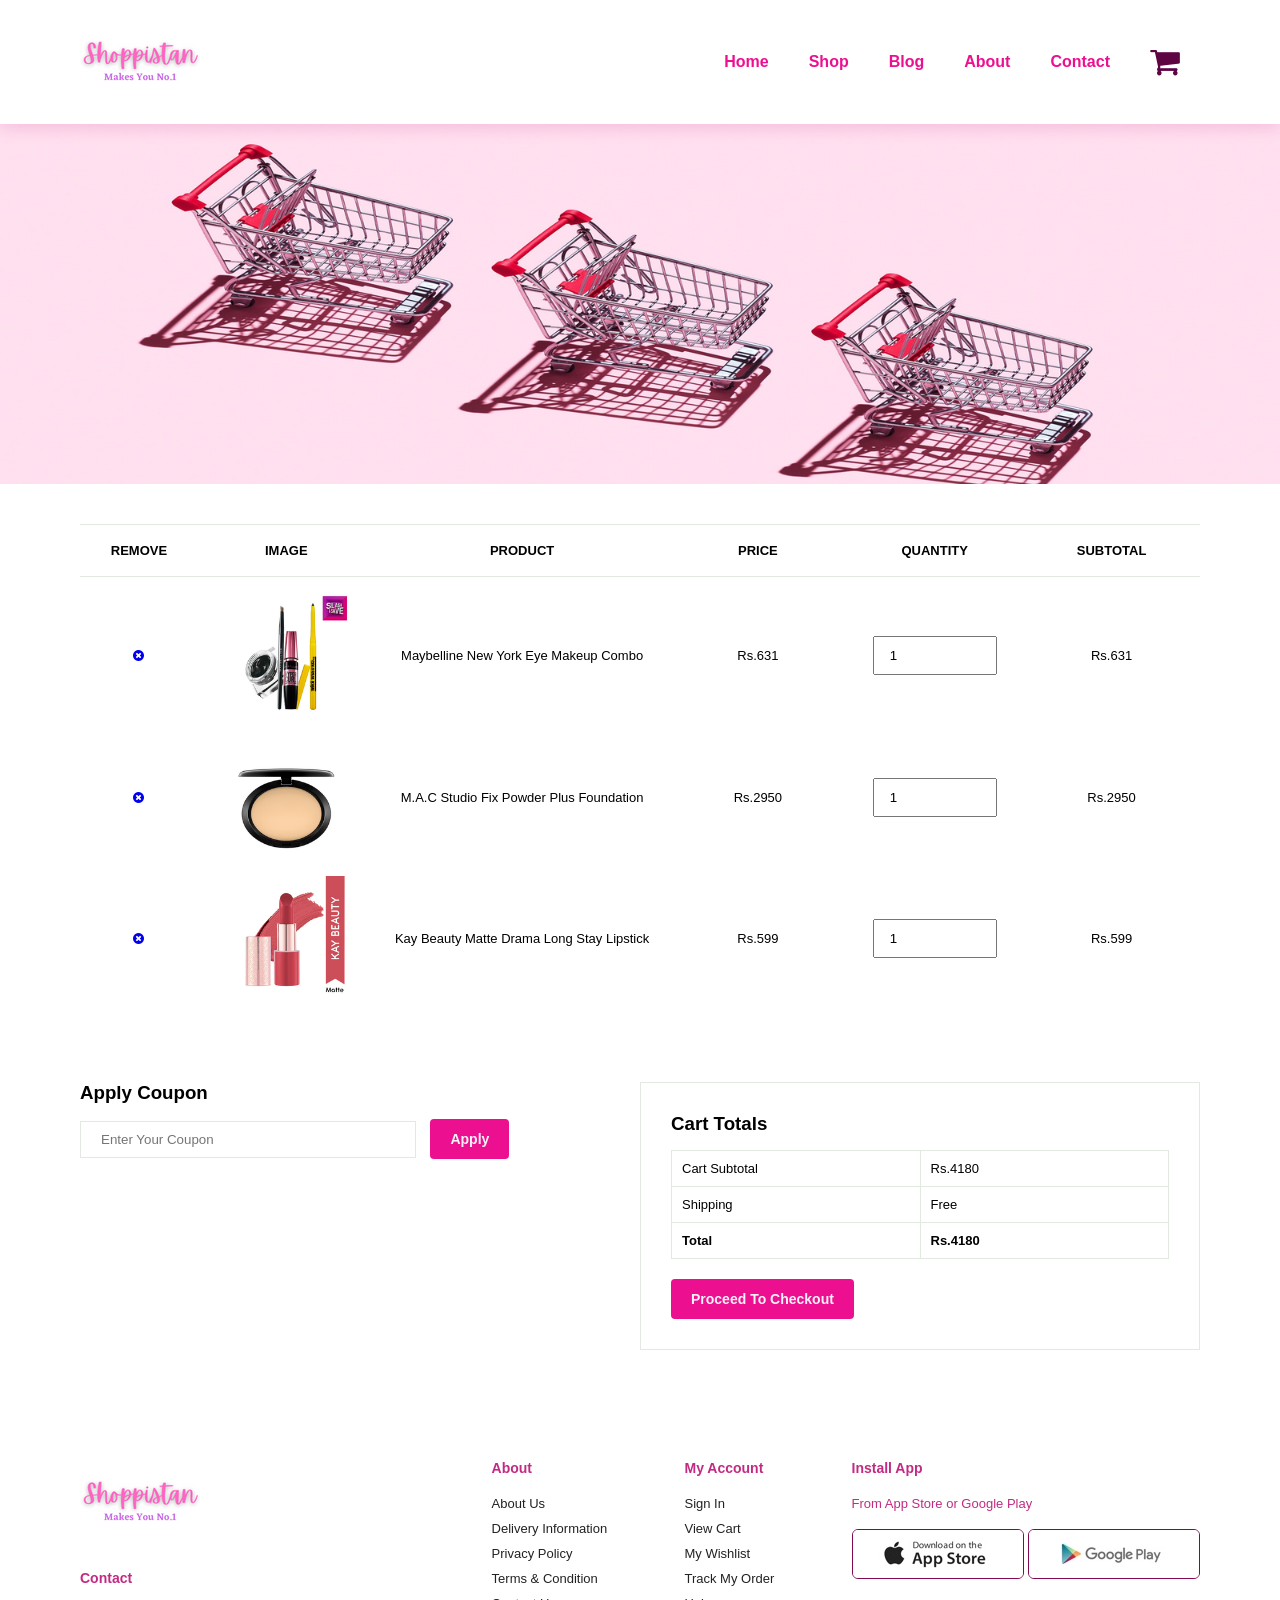
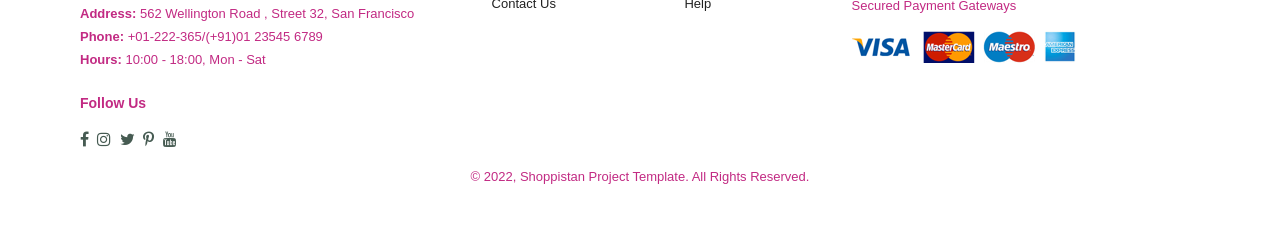
<file: cart.html>
<!DOCTYPE html>
<html lang="en">
<head>
    <meta charset="UTF-8">
    <meta http-equiv="X-UA-Compatible" content="IE=edge">
    <meta name="viewport" content="width=device-width, initial-scale=1.0">
    <title>E-Commerse</title>
    <link rel="stylesheet" href="https://cdnjs.cloudflare.com/ajax/libs/font-awesome/4.7.0/css/font-awesome.min.css">
    <link rel="stylesheet" href="style.css">

</head>
<body>

    <section id="header">
         <a href="#"><img src= "assets/Image/Shoppistan.png" class="logo" alt="" ></a>
        
         <div>
            <ul id="navbar">
                <li><a href="index.html">Home</a></li>
                <li><a href="shop.html">Shop</a></li>
                <li><a href="blog.html">Blog</a></li>
                <li><a href="about.html">About</a></li>
                <li><a href="contact.html">Contact</a></li>
                <li id="lg-bag"><a class="active"  href="cart.html"><Span class="fa fa-shopping-cart fa-2x"></Span></a></li>
                <a href="#" id="close"><i class="fa fa-times"></i></a>
            </ul>
        </div>

        <div id="mobile">
           <a href="cart.html"><i class="fa fa-shopping-cart fa-2x"></i></a>
           <i id="bar" class="fa fa-navicon fa-2x"></i>
        </div>
    </section>

    <section id="page-header" class="cart-header">
    </section>

    <section id="cart" class="section-p1">
        <table width="100%">
            <thead>
                <tr>
                    <td>Remove</td>
                    <td>Image</td>
                    <td>Product</td>
                    <td>Price</td>
                    <td>Quantity</td>
                    <td>Subtotal</td>
                </tr>
            </thead>
            <tbody>
                <tr>
                    <td><a href="#"><i class="fa fa-times-circle"></i></a></td>
                    <td><img src="/assets/Image/Products/Maybelline (1).png" alt=""></td>
                    <td>Maybelline New York Eye Makeup Combo</td>
                    <td>Rs.631</td>
                    <td><input type="number" value="1"></td>
                    <td>Rs.631</td>
                </tr>
                <tr>
                    <td><a href="#"><i class="fa fa-times-circle"></i></a></td>
                    <td><img src="/assets/Image/Products/MAC.png" alt=""></td>
                    <td>M.A.C Studio Fix Powder Plus Foundation </td>
                    <td>Rs.2950</td>
                    <td><input type="number" value="1"></td>
                    <td>Rs.2950</td>
                </tr>
                <tr>
                    <td><a href="#"><i class="fa fa-times-circle"></i></a></td>
                    <td><img src="/assets/Image/Products/Kay beauty.png" alt=""></td>
                    <td>Kay Beauty Matte Drama Long Stay Lipstick</td>
                    <td>Rs.599</td>
                    <td><input type="number" value="1"></td>
                    <td>Rs.599</td>
                </tr>
            </tbody>
        </table>
    </section>

    <section id="cart-add" class="section-p1">
        <div id="coupon">
            <h3>Apply Coupon</h3>
            <div>
                <input type="text" placeholder="Enter Your Coupon">
                <button class="normal">Apply</button>
            </div>
        </div>

        <div id="subtotal">
            <h3>Cart Totals</h3>
            <table>
                <tr>
                    <td>Cart Subtotal</td>
                    <td>Rs.4180</td>
                </tr>
                <tr>
                    <td>Shipping</td>
                    <td>Free</td>
                </tr>
                <tr>
                    <td><strong>Total</strong></td>
                    <td><strong>Rs.4180 </strong></td>
                </tr>
            </table>
            <button class="normal">Proceed To Checkout</button>
        </div>
    </section>

    <footer class="section-p1">
        <div class="col">
            <img class="logo" src="/assets/Image/Shoppistan.png" alt="">
            <h4>Contact</h4>
            <p><strong>Address: </strong> 562 Wellington Road , Street 32, San Francisco</p>
            <p><strong>Phone:</strong> +01-222-365/(+91)01 23545 6789</p>
            <p><strong>Hours: </strong> 10:00 - 18:00, Mon - Sat</p>

            <div class="follow">
                <h4>Follow Us</h4>
                <div class="icon">
                    <i class="fa fa-facebook-f"></i>
                    <i class="fa fa-instagram"></i>
                    <i class="fa fa-twitter"></i>
                    <i class="fa fa-pinterest-p"></i>
                    <i class="fa fa-youtube"></i>
                </div>
            </div>
        </div>

        <div class="col">
            <h4>About</h4>
            <a href="#">About Us</a>
            <a href="#">Delivery Information</a>
            <a href="#">Privacy Policy</a>
            <a href="#">Terms & Condition</a>
            <a href="#">Contact Us</a>
        </div>

        <div class="col">
            <h4>My Account</h4>
            <a href="#">Sign In</a>
            <a href="#">View Cart</a>
            <a href="#">My Wishlist</a>
            <a href="#">Track My Order</a>
            <a href="#">Help</a>
        </div>

        <div class="col install">
            <h4>Install App</h4>
            <p>From App Store or Google Play</p>
            <div class="row">
                <img src="/assets/Image/pay/app.jpg" alt="">
                <img src="/assets/Image/pay/play.jpg" alt="">
            </div>
            <p>Secured Payment Gateways</p>
            <img src="/assets/Image/pay/pay.png" alt="">
        </div>

        <div class="copyright">
            <p>© 2022, Shoppistan Project Template. All Rights Reserved.</p>
        </div>
    </footer>
    
    <script src="script.js"></script>
</body>
</html>
</file>
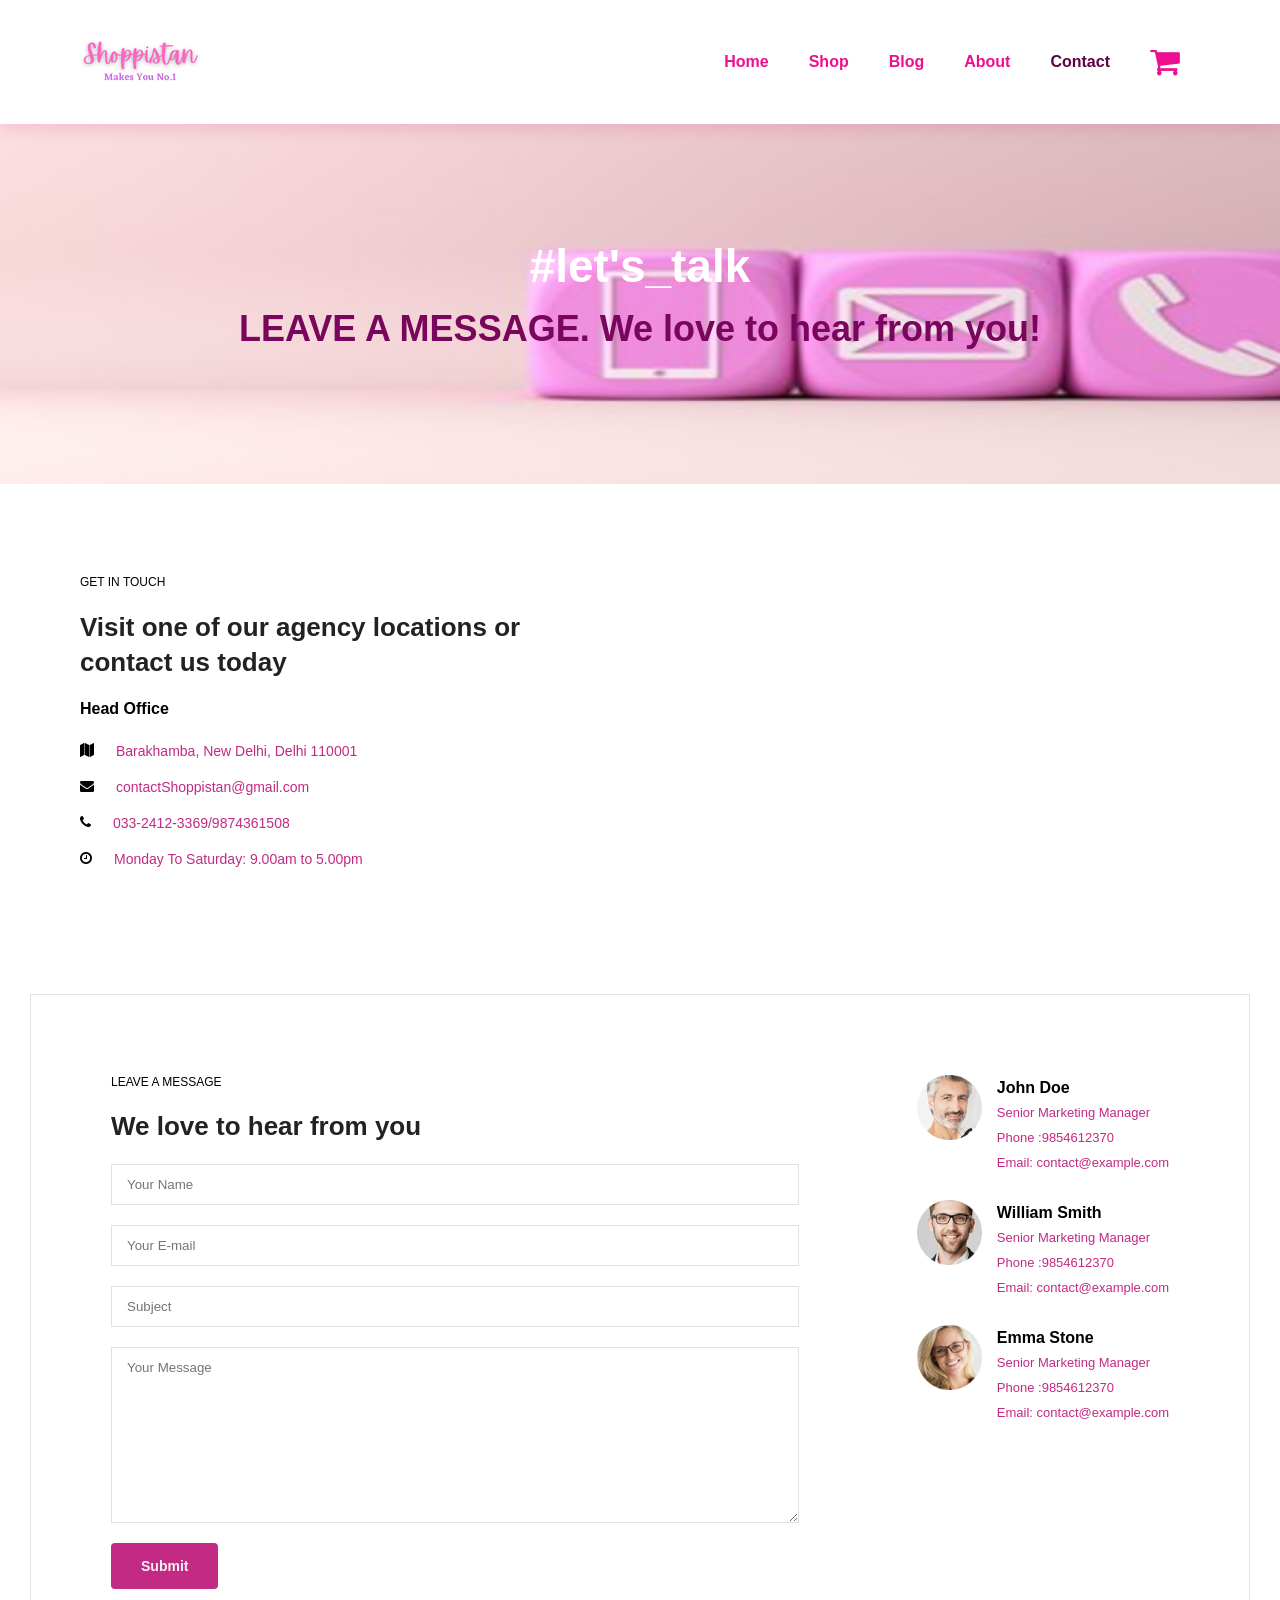
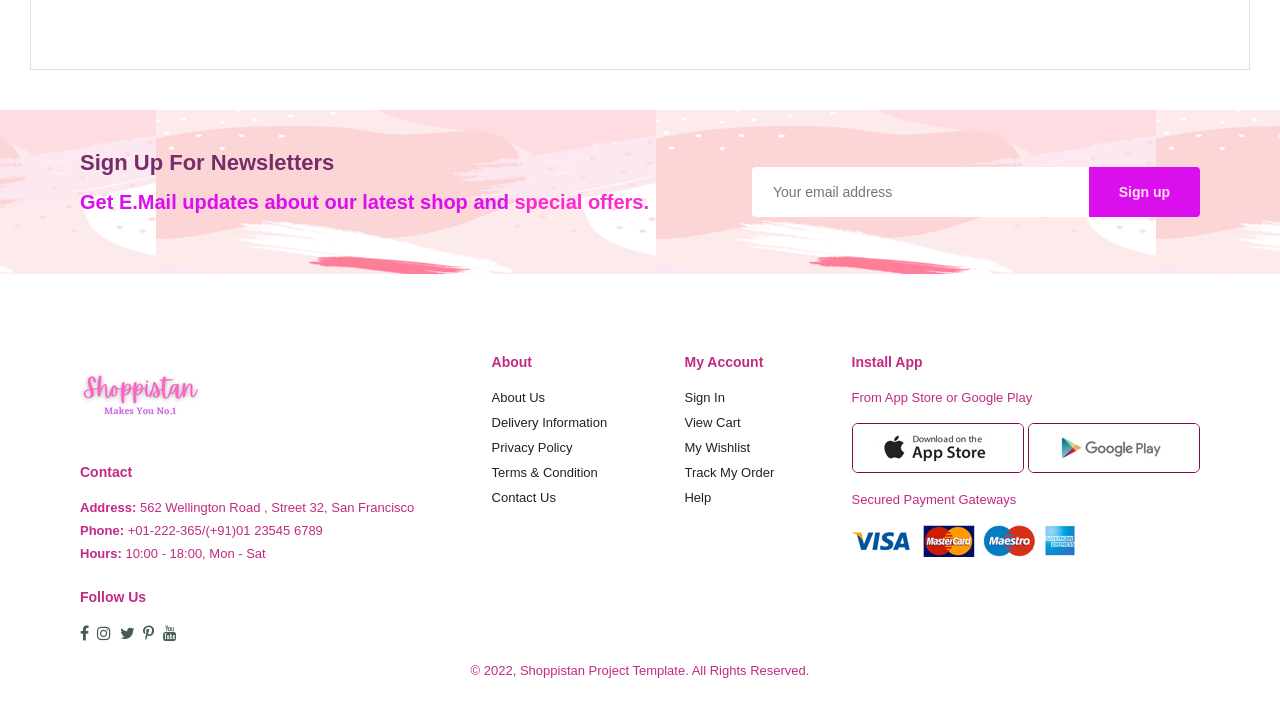
<file: contact.html>
<!DOCTYPE html>
<html lang="en">
<head>
    <meta charset="UTF-8">
    <meta http-equiv="X-UA-Compatible" content="IE=edge">
    <meta name="viewport" content="width=device-width, initial-scale=1.0">
    <title>E-Commerse</title>
    <link rel="stylesheet" href="https://cdnjs.cloudflare.com/ajax/libs/font-awesome/4.7.0/css/font-awesome.min.css">
    <link rel="stylesheet" href="style.css">

</head>
<body>

    <section id="header">
         <a href="#"><img src= "assets/Image/Shoppistan.png" class="logo" alt="" ></a>
        
         <div>
            <ul id="navbar">
                <li><a href="index.html">Home</a></li>
                <li><a href="shop.html">Shop</a></li>
                <li><a href="blog.html">Blog</a></li>
                <li><a href="about.html">About</a></li>
                <li><a class="active" href="contact.html">Contact</a></li>
                <li id="lg-bag"><a href="cart.html"><Span class="fa fa-shopping-cart fa-2x"></Span></a></li>
                <a href="#" id="close"><i class="fa fa-times"></i></a>
            </ul>
        </div>

        <div id="mobile">
           <a href="cart.html"><i class="fa fa-shopping-cart fa-2x"></i></a>
           <i id="bar" class="fa fa-navicon fa-2x"></i>
        </div>
    </section>

    <section id="page-header" class="contact-header">
        <h2 class="display-3">#let's_talk</h2>
        <p>LEAVE A MESSAGE. We love to hear from you!</p>
    </section>

    <section id="contact-details" class="section-p1">
        <div class="details">
            <span>GET IN TOUCH</span>
            <h2>Visit one of our agency locations or contact us today </h2>
            <h3>Head Office</h3>
            <div>
                <li>
                    <i class="fa fa-map"></i>
                    <p>Barakhamba, New Delhi, Delhi 110001</p>
                </li>
                <li>
                    <i class="fa fa-envelope"></i>
                    <p>contactShoppistan@gmail.com</p>
                </li>
                <li>
                    <i class="fa fa-phone"></i>
                    <p>033-2412-3369/9874361508</p>
                </li>
                <li>
                    <i class="fa fa-clock-o"></i>
                    <p>Monday To Saturday: 9.00am to 5.00pm</p>
                </li>

            </div>
        </div>

        <div class="map">
            <iframe src="https://www.google.com/maps/embed?pb=!1m18!1m12!1m3!1d3501.
                8149414119234!2d77.22277131468915!3d28.63530798241672!2m3!1f0!2f0!3f0!3m2!
                1i1024!2i768!4f13.1!3m3!1m2!1s0x390cfd309eebed77%3A0xfb5a197a203924b8!2sShoppistan!
                5e0!3m2!1sen!2sin!4v1669818964700!5m2!1sen!2sin" width="600" height="450" style="border:0;" 
                allowfullscreen="" loading="lazy" referrerpolicy="no-referrer-when-downgrade"></iframe>

        </div>
    </section>

    <section id="form-details">
        <form action="">
            <span>LEAVE A MESSAGE</span>
            <h2>We love to hear from you</h2>
            <input type="text" placeholder="Your Name">
            <input type="text" placeholder="Your E-mail">
            <input type="text" placeholder="Subject">
            <textarea name="" id="" cols="30" rows="10" placeholder="Your Message"></textarea>
            <button class="normal">Submit</button>
        </form>

        <div class="people">
            <div>
                <img src="/assets/Image/people/1.png" alt="">
                <p><span>John Doe</span>Senior Marketing Manager <br>
                     Phone :9854612370 <br> Email: contact@example.com</p>
            </div>

            <div>
                <img src="/assets/Image/people/2.png" alt="">
                <p><span>William Smith</span>Senior Marketing Manager <br>
                     Phone :9854612370 <br> Email: contact@example.com</p>
            </div>

            <div>
                <img src="/assets/Image/people/3.png" alt="">
                <p><span>Emma Stone</span>Senior Marketing Manager <br>
                     Phone :9854612370 <br> Email: contact@example.com</p>
            </div>
        </div>
    </section>

    <section id="newsletter"  class="section-p1 section-m1">
        <div class="newstext">
            <h4>Sign Up For Newsletters</h4>
            <p>Get E.Mail updates about our latest shop and <span>special offers.</span></p>
        </div>

        <div class="form">
             <input type="text" placeholder="Your email address">
             <button class="normal">Sign up</button>
        </div>
    </section>

    <footer class="section-p1">
        <div class="col">
            <img class="logo" src="/assets/Image/Shoppistan.png" alt="">
            <h4>Contact</h4>
            <p><strong>Address: </strong> 562 Wellington Road , Street 32, San Francisco</p>
            <p><strong>Phone:</strong> +01-222-365/(+91)01 23545 6789</p>
            <p><strong>Hours: </strong> 10:00 - 18:00, Mon - Sat</p>

            <div class="follow">
                <h4>Follow Us</h4>
                <div class="icon">
                    <i class="fa fa-facebook-f"></i>
                    <i class="fa fa-instagram"></i>
                    <i class="fa fa-twitter"></i>
                    <i class="fa fa-pinterest-p"></i>
                    <i class="fa fa-youtube"></i>
                </div>
            </div>
        </div>

        <div class="col">
            <h4>About</h4>
            <a href="#">About Us</a>
            <a href="#">Delivery Information</a>
            <a href="#">Privacy Policy</a>
            <a href="#">Terms & Condition</a>
            <a href="#">Contact Us</a>
        </div>

        <div class="col">
            <h4>My Account</h4>
            <a href="#">Sign In</a>
            <a href="#">View Cart</a>
            <a href="#">My Wishlist</a>
            <a href="#">Track My Order</a>
            <a href="#">Help</a>
        </div>

        <div class="col install">
            <h4>Install App</h4>
            <p>From App Store or Google Play</p>
            <div class="row">
                <img src="/assets/Image/pay/app.jpg" alt="">
                <img src="/assets/Image/pay/play.jpg" alt="">
            </div>
            <p>Secured Payment Gateways</p>
            <img src="/assets/Image/pay/pay.png" alt="">
        </div>

        <div class="copyright">
            <p>© 2022, Shoppistan Project Template. All Rights Reserved.</p>
        </div>
    </footer>
    
    <script src="script.js"></script>
</body>
</html>
</file>
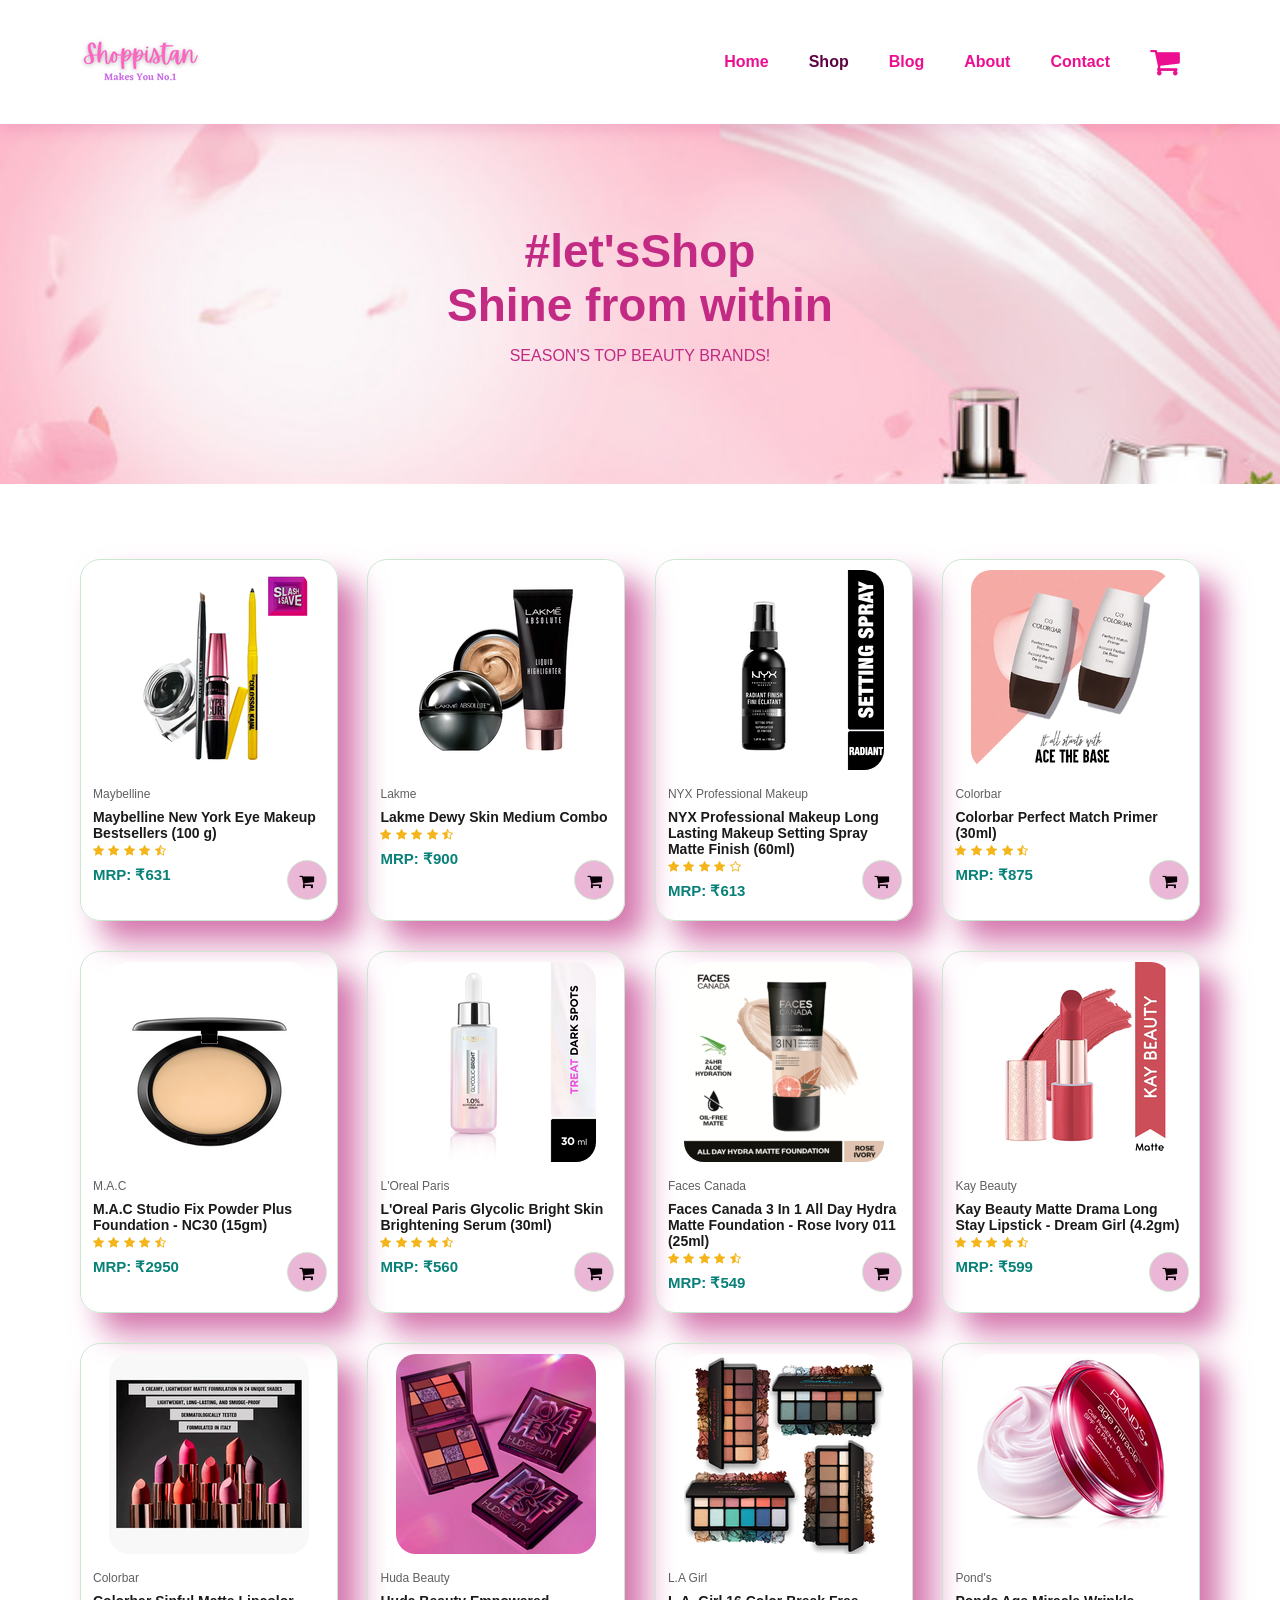
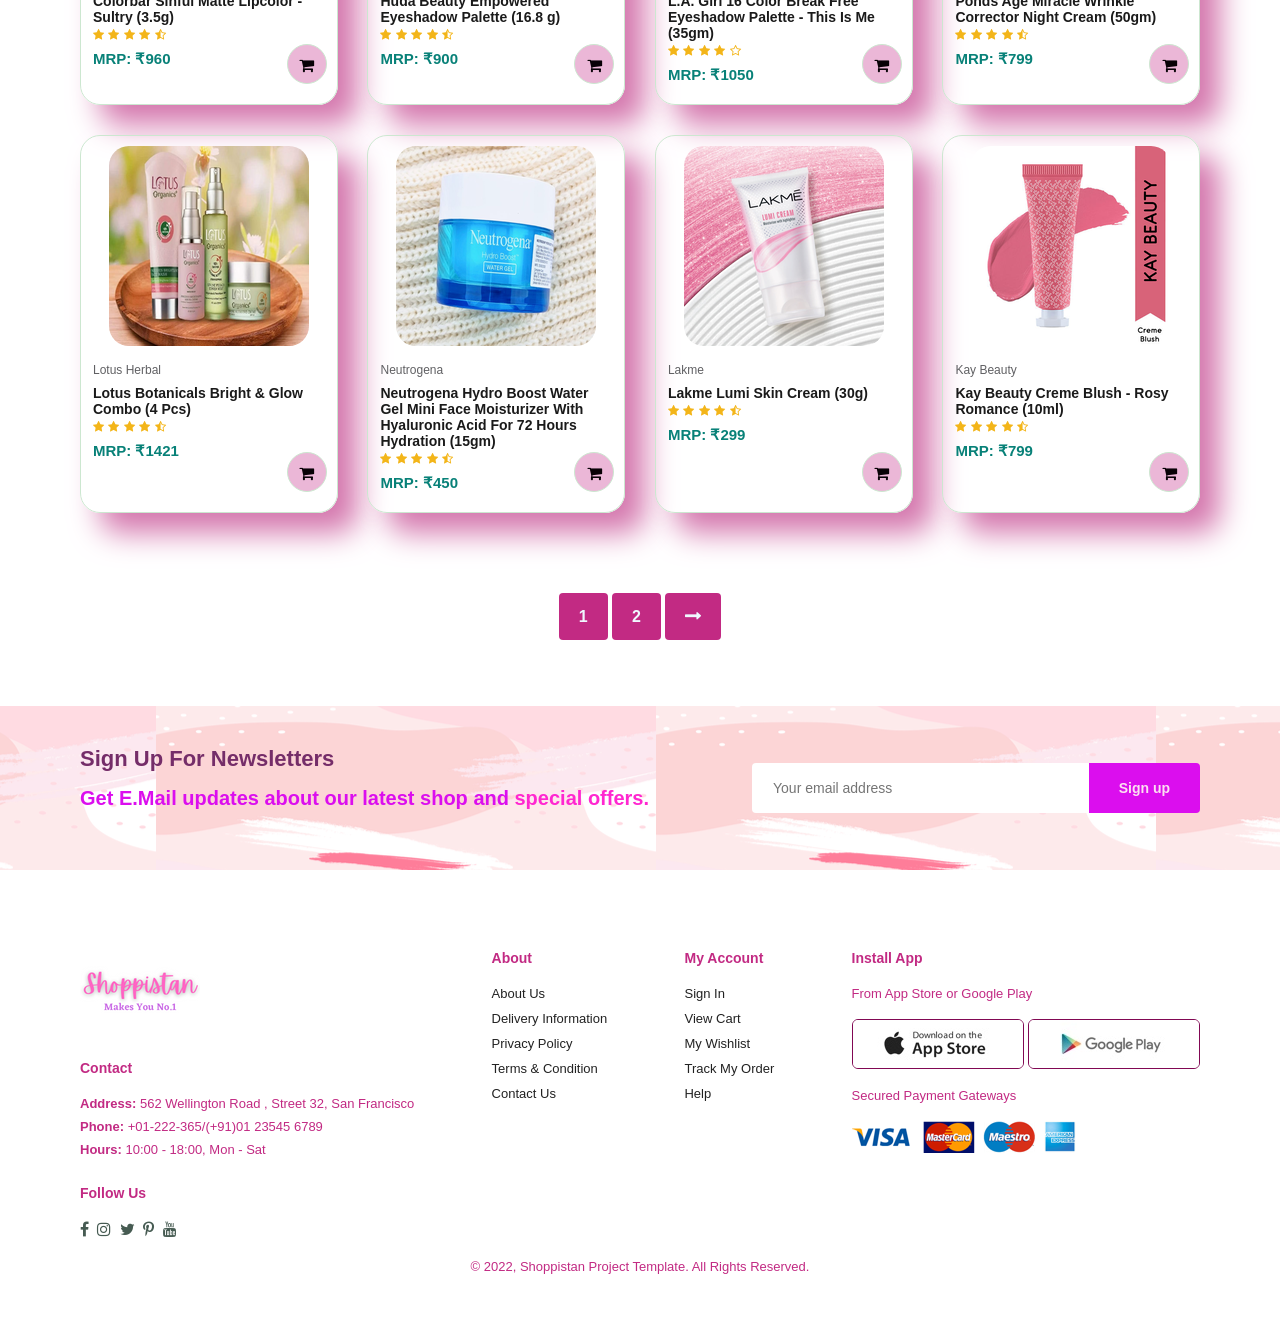
<file: shop.html>
<!DOCTYPE html>
<html lang="en">
<head>
    <meta charset="UTF-8">
    <meta http-equiv="X-UA-Compatible" content="IE=edge">
    <meta name="viewport" content="width=device-width, initial-scale=1.0">
    <title>E-Commerse</title>
    <link rel="stylesheet" href="https://cdnjs.cloudflare.com/ajax/libs/font-awesome/4.7.0/css/font-awesome.min.css">
    <link rel="stylesheet" href="style.css">

</head>
<body>

    <section id="header">
         <a href="#"><img src= "assets/Image/Shoppistan.png" class="logo" alt="" ></a>
        
         <div>
            <ul id="navbar">
                <li><a href="index.html">Home</a></li>
                <li><a class="active" href="shop.html">Shop</a></li>
                <li><a href="blog.html">Blog</a></li>
                <li><a href="about.html">About</a></li>
                <li><a href="contact.html">Contact</a></li>
                <li id="lg-bag"><a href="cart.html"><Span class="fa fa-shopping-cart fa-2x"></Span></a></li>
                <a href="#" id="close"><i class="fa fa-times"></i></a>
            </ul>
        </div>

        <div id="mobile">
           <a href="cart.html"><i class="fa fa-shopping-cart fa-2x"></i></a>
           <i id="bar" class="fa fa-navicon fa-2x"></i>
        </div>
    </section>

    <section id="page-header">
        <h2>#let'sShop</h2>
        <h2 class="display-3">Shine from within</h2>
        <p>SEASON'S TOP BEAUTY BRANDS!</p>
    </section>

    <section id="product1" class="section-p1">
        <div class="pro-container">
            <div class="pro" onclick="window.location.href='SProduct.html';">
                <img src="/assets/Image/Products/Maybelline (1).png" alt="">
                <div class="des">
                    <span>Maybelline </span>
                    <h5>Maybelline New York Eye Makeup Bestsellers (100 g)</h5>
                    <div class="star">
                        <i class="fa fa-star"></i>
                        <i class="fa fa-star"></i>
                        <i class="fa fa-star"></i>
                        <i class="fa fa-star"></i>
                        <i class="fa fa-star-half-full"></i>

                    </div>

                    <h4>MRP: ₹631</h4>
                </div>

                <a href="#"><i class="fa fa-shopping-cart cart"></i></a>

            </div>

            <div class="pro">
                <img src="/assets/Image/Products/Lakme.png" alt="">
                <div class="des">
                    <span>Lakme </span>
                    <h5>Lakme Dewy Skin Medium Combo</h5>
                    <div class="star">
                        <i class="fa fa-star"></i>
                        <i class="fa fa-star"></i>
                        <i class="fa fa-star"></i>
                        <i class="fa fa-star"></i>
                        <i class="fa fa-star-half-full"></i>

                    </div>

                    <h4>MRP: ₹900</h4>
                </div>

                <a href="#"><i class="fa fa-shopping-cart cart"></i></a>

            </div>

            <div class="pro">
                <img src="/assets/Image/Products/NYX (1).png" alt="">
                <div class="des">
                    <span>NYX Professional Makeup</span>
                    <h5>NYX Professional Makeup Long Lasting Makeup Setting Spray Matte Finish (60ml)</h5>
                    <div class="star">
                        <i class="fa fa-star"></i>
                        <i class="fa fa-star"></i>
                        <i class="fa fa-star"></i>
                        <i class="fa fa-star"></i>
                        <i class="fa fa-star-o"></i>

                    </div>

                    <h4>MRP: ₹613</h4>
                </div>

                <a href="#"><i class="fa fa-shopping-cart cart"></i></a>

            </div>

            <div class="pro">
                <img src="/assets/Image/Products/Colorbar.webp.png" alt="">
                <div class="des">
                    <span>Colorbar </span>
                    <h5>Colorbar Perfect Match Primer
                         (30ml)</h5>
                    <div class="star">
                        <i class="fa fa-star"></i>
                        <i class="fa fa-star"></i>
                        <i class="fa fa-star"></i>
                        <i class="fa fa-star"></i>
                        <i class="fa fa-star-half-full"></i>

                    </div>

                    <h4>MRP: ₹875</h4>
                </div>

                <a href="#"><i class="fa fa-shopping-cart cart"></i></a>

            </div>

            <div class="pro">
                <img src="/assets/Image/Products/MAC.png" alt="">
                <div class="des">
                    <span>M.A.C </span>
                    <h5>M.A.C Studio Fix Powder Plus Foundation - NC30
                        (15gm)</h5>
                    <div class="star">
                        <i class="fa fa-star"></i>
                        <i class="fa fa-star"></i>
                        <i class="fa fa-star"></i>
                        <i class="fa fa-star"></i>
                        <i class="fa fa-star-half-full"></i>

                    </div>

                    <h4>MRP: ₹2950</h4>
                </div>

                <a href="#"><i class="fa fa-shopping-cart cart"></i></a>

            </div>

            <div class="pro">
                <img src="/assets/Image/Products/L'Oreal Paris.png" alt="">
                <div class="des">
                    <span>L'Oreal Paris </span>
                    <h5>L'Oreal Paris Glycolic Bright Skin Brightening Serum
                        (30ml)</h5>
                    <div class="star">
                        <i class="fa fa-star"></i>
                        <i class="fa fa-star"></i>
                        <i class="fa fa-star"></i>
                        <i class="fa fa-star"></i>
                        <i class="fa fa-star-half-full"></i>

                    </div>

                    <h4>MRP: ₹560</h4>
                </div>

                <a href="#"><i class="fa fa-shopping-cart cart"></i></a>

            </div>

            <div class="pro">
                <img src="/assets/Image/Products/Faces Canada.png" alt="">
                <div class="des">
                    <span>Faces Canada </span>
                    <h5>Faces Canada 3 In 1 All Day Hydra Matte Foundation - Rose Ivory 011
                        (25ml)</h5>
                    <div class="star">
                        <i class="fa fa-star"></i>
                        <i class="fa fa-star"></i>
                        <i class="fa fa-star"></i>
                        <i class="fa fa-star"></i>
                        <i class="fa fa-star-half-full"></i>

                    </div>

                    <h4>MRP: ₹549</h4>
                </div>

                <a href="#"><i class="fa fa-shopping-cart cart"></i></a>

            </div>

            <div class="pro">
                <img src="/assets/Image/Products/Kay beauty.png" alt="">
                <div class="des">
                    <span>Kay Beauty </span>
                    <h5>Kay Beauty Matte Drama Long Stay Lipstick - Dream Girl
                        (4.2gm)</h5>
                    <div class="star">
                        <i class="fa fa-star"></i>
                        <i class="fa fa-star"></i>
                        <i class="fa fa-star"></i>
                        <i class="fa fa-star"></i>
                        <i class="fa fa-star-half-full"></i>

                    </div>

                    <h4>MRP: ₹599</h4>
                </div>

                <a href="#"><i class="fa fa-shopping-cart cart"></i></a>

            </div>
       
            <div class="pro">
                <img src="/assets/Image/New Product/Colorbar.png" alt="">
                <div class="des">
                    <span>Colorbar </span>
                    <h5>Colorbar Sinful Matte Lipcolor - Sultry
                        (3.5g)</h5>
                    <div class="star">
                        <i class="fa fa-star"></i>
                        <i class="fa fa-star"></i>
                        <i class="fa fa-star"></i>
                        <i class="fa fa-star"></i>
                        <i class="fa fa-star-half-full"></i>

                    </div>

                    <h4>MRP: ₹960</h4>
                </div>

                <a href="#"><i class="fa fa-shopping-cart cart"></i></a>

            </div>

            <div class="pro">
                <img src="/assets/Image/New Product/Huda Beauty.png" alt="">
                <div class="des">
                    <span> Huda Beauty </span>
                    <h5>Huda Beauty Empowered Eyeshadow Palette
                        (16.8 g)</h5>
                    <div class="star">
                        <i class="fa fa-star"></i>
                        <i class="fa fa-star"></i>
                        <i class="fa fa-star"></i>
                        <i class="fa fa-star"></i>
                        <i class="fa fa-star-half-full"></i>

                    </div>

                    <h4>MRP: ₹900</h4>
                </div>

                <a href="#"><i class="fa fa-shopping-cart cart"></i></a>

            </div>

            <div class="pro">
                <img src="/assets/Image/New Product/L.A girl.png" alt="">
                <div class="des">
                    <span>L.A Girl</span>
                    <h5>L.A. Girl 16 Color Break Free Eyeshadow Palette - This Is Me
                        (35gm)</h5>
                    <div class="star">
                        <i class="fa fa-star"></i>
                        <i class="fa fa-star"></i>
                        <i class="fa fa-star"></i>
                        <i class="fa fa-star"></i>
                        <i class="fa fa-star-o"></i>

                    </div>

                    <h4>MRP: ₹1050</h4>
                </div>

                <a href="#"><i class="fa fa-shopping-cart cart"></i></a>

            </div>

            <div class="pro">
                <img src="/assets/Image/New Product/Pond's.png" alt="">
                <div class="des">
                    <span> Pond's</span>
                    <h5>Ponds Age Miracle Wrinkle Corrector Night Cream
                        (50gm)</h5>
                    <div class="star">
                        <i class="fa fa-star"></i>
                        <i class="fa fa-star"></i>
                        <i class="fa fa-star"></i>
                        <i class="fa fa-star"></i>
                        <i class="fa fa-star-half-full"></i>

                    </div>

                    <h4>MRP: ₹799</h4>
                </div>

                <a href="#"><i class="fa fa-shopping-cart cart"></i></a>

            </div>

            <div class="pro">
                <img src="/assets/Image/New Product/Lotus.png" alt="">
                <div class="des">
                    <span>Lotus Herbal </span>
                    <h5>Lotus Botanicals Bright & Glow Combo
                        (4 Pcs)</h5>
                    <div class="star">
                        <i class="fa fa-star"></i>
                        <i class="fa fa-star"></i>
                        <i class="fa fa-star"></i>
                        <i class="fa fa-star"></i>
                        <i class="fa fa-star-half-full"></i>

                    </div>

                    <h4>MRP: ₹1421</h4>
                </div>

                <a href="#"><i class="fa fa-shopping-cart cart"></i></a>

            </div>

            <div class="pro">
                <img src="/assets/Image/New Product/Neutrogena.png" alt="">
                <div class="des">
                    <span>Neutrogena </span>
                    <h5>Neutrogena Hydro Boost Water Gel Mini Face Moisturizer With Hyaluronic Acid For 72 Hours Hydration
                        (15gm)</h5>
                    <div class="star">
                        <i class="fa fa-star"></i>
                        <i class="fa fa-star"></i>
                        <i class="fa fa-star"></i>
                        <i class="fa fa-star"></i>
                        <i class="fa fa-star-half-full"></i>

                    </div>

                    <h4>MRP: ₹450</h4>
                </div>

                <a href="#"><i class="fa fa-shopping-cart cart"></i></a>

            </div>

            <div class="pro">
                <img src="/assets/Image/New Product/Lumicream.png" alt="">
                <div class="des">
                    <span>Lakme </span>
                    <h5>Lakme Lumi Skin Cream
                        (30g)</h5>
                    <div class="star">
                        <i class="fa fa-star"></i>
                        <i class="fa fa-star"></i>
                        <i class="fa fa-star"></i>
                        <i class="fa fa-star"></i>
                        <i class="fa fa-star-half-full"></i>

                    </div>

                    <h4>MRP: ₹299</h4>
                </div>

                <a href="#"><i class="fa fa-shopping-cart cart"></i></a>

            </div>

            <div class="pro">
                <img src="/assets/Image/New Product/KayBlush.png" alt="">
                <div class="des">
                    <span>Kay Beauty </span>
                    <h5>Kay Beauty Creme Blush - Rosy Romance
                        (10ml)</h5>
                    <div class="star">
                        <i class="fa fa-star"></i>
                        <i class="fa fa-star"></i>
                        <i class="fa fa-star"></i>
                        <i class="fa fa-star"></i>
                        <i class="fa fa-star-half-full"></i>

                    </div>

                    <h4>MRP: ₹799</h4>
                </div>

                <a href="#"><i class="fa fa-shopping-cart cart"></i></a>

            </div>
        </div>
    </section>

    <section id="pagination" class="section-p1">
        <a href="#">1</a>
        <a href="#">2</a>
        <a href="#"><i class="fa fa-long-arrow-right"></i></a>
    </section>

    <section id="newsletter"  class="section-p1 section-m1">
          <div class="newstext">
              <h4>Sign Up For Newsletters</h4>
              <p>Get E.Mail updates about our latest shop and <span>special offers.</span></p>
          </div>

          <div class="form">
               <input type="text" placeholder="Your email address">
               <button class="normal">Sign up</button>
          </div>
    </section>

    <footer class="section-p1">
        <div class="col">
            <img class="logo" src="/assets/Image/Shoppistan.png" alt="">
            <h4>Contact</h4>
            <p><strong>Address: </strong> 562 Wellington Road , Street 32, San Francisco</p>
            <p><strong>Phone:</strong> +01-222-365/(+91)01 23545 6789</p>
            <p><strong>Hours: </strong> 10:00 - 18:00, Mon - Sat</p>

            <div class="follow">
                <h4>Follow Us</h4>
                <div class="icon">
                    <i class="fa fa-facebook-f"></i>
                    <i class="fa fa-instagram"></i>
                    <i class="fa fa-twitter"></i>
                    <i class="fa fa-pinterest-p"></i>
                    <i class="fa fa-youtube"></i>
                </div>
            </div>
        </div>

        <div class="col">
            <h4>About</h4>
            <a href="#">About Us</a>
            <a href="#">Delivery Information</a>
            <a href="#">Privacy Policy</a>
            <a href="#">Terms & Condition</a>
            <a href="#">Contact Us</a>
        </div>

        <div class="col">
            <h4>My Account</h4>
            <a href="#">Sign In</a>
            <a href="#">View Cart</a>
            <a href="#">My Wishlist</a>
            <a href="#">Track My Order</a>
            <a href="#">Help</a>
        </div>

        <div class="col install">
            <h4>Install App</h4>
            <p>From App Store or Google Play</p>
            <div class="row">
                <img src="/assets/Image/pay/app.jpg" alt="">
                <img src="/assets/Image/pay/play.jpg" alt="">
            </div>
            <p>Secured Payment Gateways</p>
            <img src="/assets/Image/pay/pay.png" alt="">
        </div>

        <div class="copyright">
            <p>© 2022, Shoppistan Project Template. All Rights Reserved.</p>
        </div>
    </footer>
    
    <script src="script.js"></script>
</body>
</html>
</file>
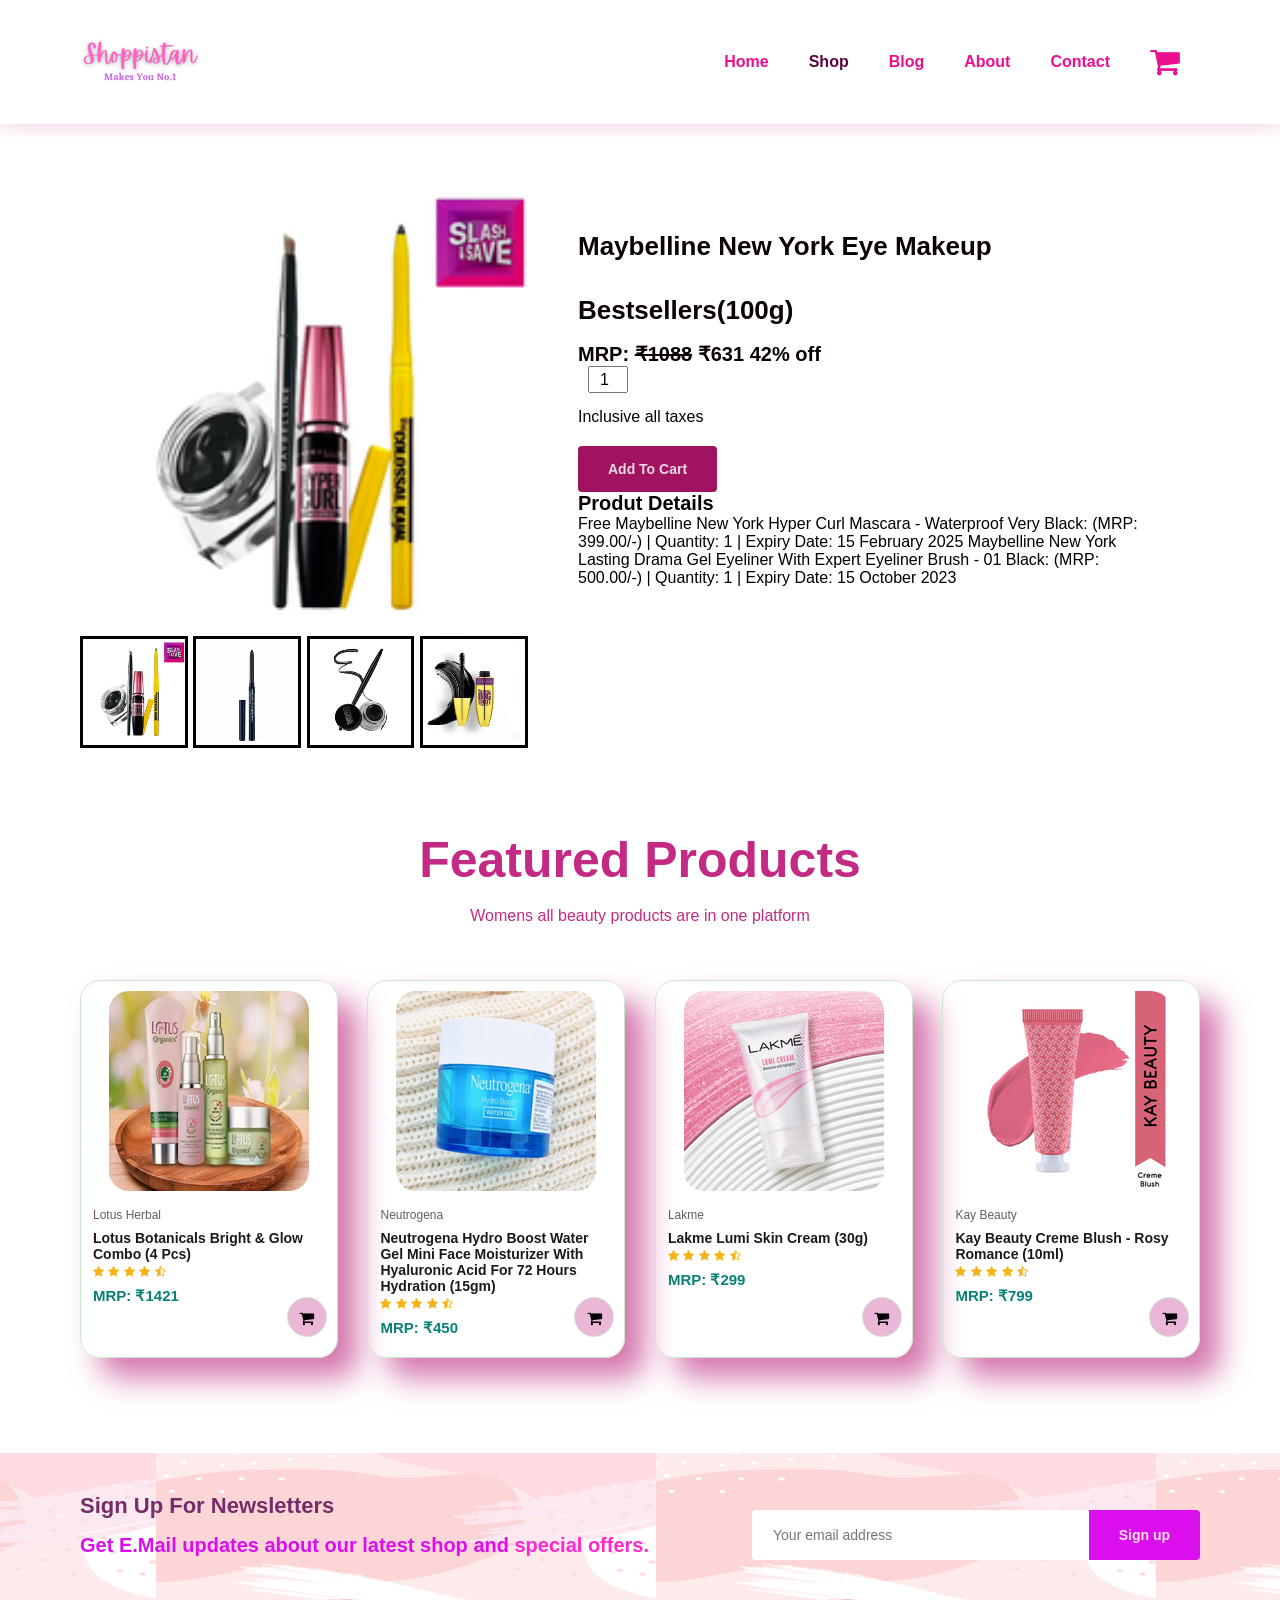
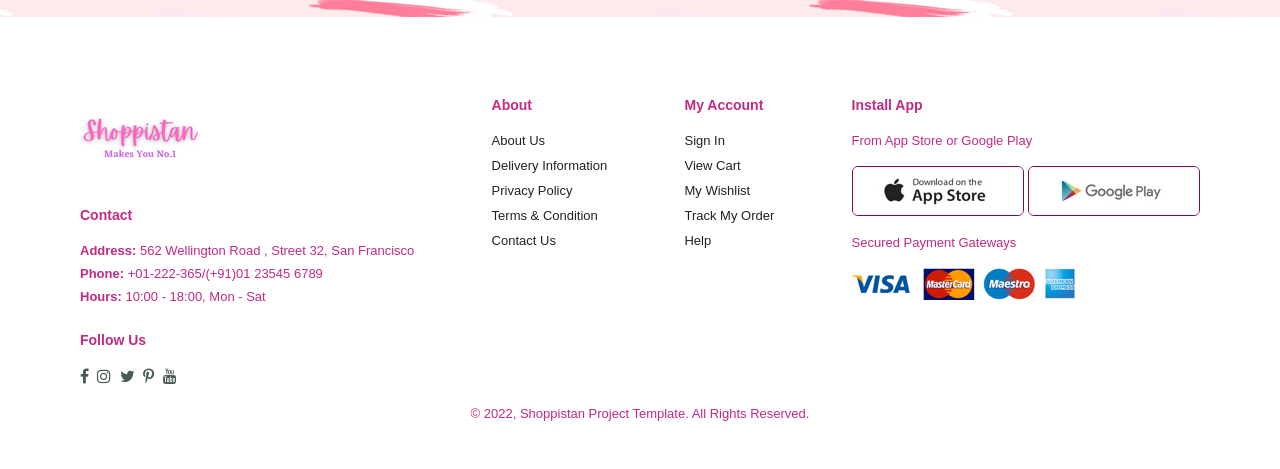
<file: sproduct.html>
<!DOCTYPE html>
<html lang="en">
<head>
    <meta charset="UTF-8">
    <meta http-equiv="X-UA-Compatible" content="IE=edge">
    <meta name="viewport" content="width=device-width, initial-scale=1.0">
    <title>E-Commerse</title>
    <link rel="stylesheet" href="https://cdnjs.cloudflare.com/ajax/libs/font-awesome/4.7.0/css/font-awesome.min.css">
    <link rel="stylesheet" href="style.css">

</head>
<body>

    <section id="header">
         <a href="#"><img src= "assets/Image/Shoppistan.png" class="logo" alt="" ></a>
        
         <div>
            <ul id="navbar">
                <li><a href="index.html">Home</a></li>
                <li><a class="active" href="shop.html">Shop</a></li>
                <li><a href="blog.html">Blog</a></li>
                <li><a href="about.html">About</a></li>
                <li><a href="contact.html">Contact</a></li>
                <li id="lg-bag"><a href="cart.html"><Span class="fa fa-shopping-cart fa-2x"></Span></a></li>
                <a href="#" id="close"><i class="fa fa-times"></i></a>
            </ul>
        </div>

        <div id="mobile">
           <a href="cart.html"><i class="fa fa-shopping-cart fa-2x"></i></a>
           <i id="bar" class="fa fa-navicon fa-2x"></i>
        </div>
    </section>

    <section id="prodetails" class="section-p1">
        <div class="single-pro-image">
            <img src="/assets/Image/Products/Maybelline (1).png" width="100%" id="MainImg" alt="">

            <div class="small-img-group">
                <div class="samll-img-col">
                    <img src="/assets/Image/Products/Maybelline (1).png" width="100%" class="small-img" alt="">
                </div>
                <div class="samll-img-col">
                    <img src="/assets/Image/SProduct/maybelline-kajal.png" width="100%" class="small-img" alt="">
                </div>
                <div class="samll-img-col">
                    <img src="/assets/Image/SProduct/maybelline-gel-liner.png" width="100%" class="small-img" alt="">
                </div>
                <div class="samll-img-col">
                    <img src="/assets/Image/SProduct/Maybelline-k-maskara.png" width="100%" class="small-img" alt="">
                </div>
            </div>
        </div>

        <div class="single-pro-details">
            <h1>Maybelline New York Eye Makeup Bestsellers(100g)</h1>
            <h4>MRP: 
                <span style="text-decoration: line-through;">₹1088</span>
                <span>₹631</span> <span>42% off</span>
            </h2>
            <input type="number" value="1">
            <p>Inclusive all taxes</p>
            <button class="normal">Add To Cart</button>
            <h4>Produt Details</h4>
            <span>Free Maybelline New York Hyper Curl Mascara - Waterproof Very Black: (MRP: 399.00/-) | Quantity: 1 | Expiry Date: 15 February 2025
                Maybelline New York Lasting Drama Gel Eyeliner With Expert Eyeliner Brush - 01 Black: (MRP: 500.00/-) | Quantity: 1 | Expiry Date: 15 October 2023
            </span>
        </div>
    </section>

    <section id="product1" class="section-p1">
        <h1>Featured Products</h1>
        <p>Womens all beauty products are in one platform </p>
        <div class="pro-container">
            <div class="pro">
                <img src="/assets/Image/New Product/Lotus.png" alt="">
                <div class="des">
                    <span>Lotus Herbal </span>
                    <h5>Lotus Botanicals Bright & Glow Combo
                        (4 Pcs)</h5>
                    <div class="star">
                        <i class="fa fa-star"></i>
                        <i class="fa fa-star"></i>
                        <i class="fa fa-star"></i>
                        <i class="fa fa-star"></i>
                        <i class="fa fa-star-half-full"></i>

                    </div>

                    <h4>MRP: ₹1421</h4>
                </div>

                <a href="#"><i class="fa fa-shopping-cart cart"></i></a>

            </div>

            <div class="pro">
                <img src="/assets/Image/New Product/Neutrogena.png" alt="">
                <div class="des">
                    <span>Neutrogena </span>
                    <h5>Neutrogena Hydro Boost Water Gel Mini Face Moisturizer With Hyaluronic Acid For 72 Hours Hydration
                        (15gm)</h5>
                    <div class="star">
                        <i class="fa fa-star"></i>
                        <i class="fa fa-star"></i>
                        <i class="fa fa-star"></i>
                        <i class="fa fa-star"></i>
                        <i class="fa fa-star-half-full"></i>

                    </div>

                    <h4>MRP: ₹450</h4>
                </div>

                <a href="#"><i class="fa fa-shopping-cart cart"></i></a>

            </div>

            <div class="pro">
                <img src="/assets/Image/New Product/Lumicream.png" alt="">
                <div class="des">
                    <span>Lakme </span>
                    <h5>Lakme Lumi Skin Cream
                        (30g)</h5>
                    <div class="star">
                        <i class="fa fa-star"></i>
                        <i class="fa fa-star"></i>
                        <i class="fa fa-star"></i>
                        <i class="fa fa-star"></i>
                        <i class="fa fa-star-half-full"></i>

                    </div>

                    <h4>MRP: ₹299</h4>
                </div>

                <a href="#"><i class="fa fa-shopping-cart cart"></i></a>

            </div>

            <div class="pro">
                <img src="/assets/Image/New Product/KayBlush.png" alt="">
                <div class="des">
                    <span>Kay Beauty </span>
                    <h5>Kay Beauty Creme Blush - Rosy Romance
                        (10ml)</h5>
                    <div class="star">
                        <i class="fa fa-star"></i>
                        <i class="fa fa-star"></i>
                        <i class="fa fa-star"></i>
                        <i class="fa fa-star"></i>
                        <i class="fa fa-star-half-full"></i>

                    </div>

                    <h4>MRP: ₹799</h4>
                </div>

                <a href="#"><i class="fa fa-shopping-cart cart"></i></a>

            </div>
        </div>
    </section>

    <section id="newsletter"  class="section-p1 section-m1">
          <div class="newstext">
              <h4>Sign Up For Newsletters</h4>
              <p>Get E.Mail updates about our latest shop and <span>special offers.</span></p>
          </div>

          <div class="form">
               <input type="text" placeholder="Your email address">
               <button class="normal">Sign up</button>
          </div>
    </section>

    <footer class="section-p1">
        <div class="col">
            <img class="logo" src="/assets/Image/Shoppistan.png" alt="">
            <h4>Contact</h4>
            <p><strong>Address: </strong> 562 Wellington Road , Street 32, San Francisco</p>
            <p><strong>Phone:</strong> +01-222-365/(+91)01 23545 6789</p>
            <p><strong>Hours: </strong> 10:00 - 18:00, Mon - Sat</p>

            <div class="follow">
                <h4>Follow Us</h4>
                <div class="icon">
                    <i class="fa fa-facebook-f"></i>
                    <i class="fa fa-instagram"></i>
                    <i class="fa fa-twitter"></i>
                    <i class="fa fa-pinterest-p"></i>
                    <i class="fa fa-youtube"></i>
                </div>
            </div>
        </div>

        <div class="col">
            <h4>About</h4>
            <a href="#">About Us</a>
            <a href="#">Delivery Information</a>
            <a href="#">Privacy Policy</a>
            <a href="#">Terms & Condition</a>
            <a href="#">Contact Us</a>
        </div>

        <div class="col">
            <h4>My Account</h4>
            <a href="#">Sign In</a>
            <a href="#">View Cart</a>
            <a href="#">My Wishlist</a>
            <a href="#">Track My Order</a>
            <a href="#">Help</a>
        </div>

        <div class="col install">
            <h4>Install App</h4>
            <p>From App Store or Google Play</p>
            <div class="row">
                <img src="/assets/Image/pay/app.jpg" alt="">
                <img src="/assets/Image/pay/play.jpg" alt="">
            </div>
            <p>Secured Payment Gateways</p>
            <img src="/assets/Image/pay/pay.png" alt="">
        </div>

        <div class="copyright">
            <p>© 2022, Shoppistan Project Template. All Rights Reserved.</p>
        </div>
    </footer>
    

    <script>
      var MainImg = document.getElementById("MainImg") ;
      var smallimg = document.getElementsByClassName("small-img");

      smallimg[0].onclick = function(){
          MainImg.src = smallimg[0].src;
      }
      smallimg[1].onclick = function(){
          MainImg.src = smallimg[1].src;
      }
      smallimg[2].onclick = function(){
          MainImg.src = smallimg[2].src;
      }
      smallimg[3].onclick = function(){
          MainImg.src = smallimg[3].src;
      }
    </script>


    <script src="script.js"></script>
</body>
</html>
</file>
<file: style.css>
@import url('https://fonts.googleeapis.com/css2?family=Spartan:wght@100;200;300;400;500;600;700;800;900&display=swap');

*{
    margin: 0;
    padding: 0;
    box-sizing: border-box;
    font-family: 'Spartan', sans-serif;
}

h1{
    font-size: 50px;
    line-height: 64px;
    color: #c22a83;
}

h2{
    font-size: 46px;
    line-height: 54px;
    color: #c22a83;

}

h4{
    font-size: 20px;
    color: #c22a83;
}

h6{
    font-weight: 700;
    font-size: 12px;
}

p{
    font-size: 16px;
    color: #c22a83;
    margin: 15px 0 20px 0;

}

.section-p1{
    padding: 40px 80px;
}

.section-m1{
    margin: 40px 0;
}

body{
    width: 100%;
}

button.normal{
    font-size: 14px;
    font-weight: 600;
    padding: 15px 30px;
    color: #c22a83;
    background-color: floralwhite;
    border-radius: 4px;
    cursor: pointer;
    border: none;
    outline: none;
    transition: 0.2s;
}

button.white{
    font-size: 30px;
    font-weight: 300;
    padding: 11px 18px;
    color: white;
    background-color: transparent;
    cursor: pointer;
    border: 1px solid white;
    outline: none;
    transition: 0.2s;
}

/* Navbar */
#header{
    display: flex;
    align-items: center;
    justify-content: space-between;
    padding: 20px 80px;
    background: white;
    box-shadow: 0 5px 15px rgba(194, 29, 131, 0.158);
    position: sticky;
    top: 0;
    left: 0;

}


#navbar {
    display: flex;
    align-items: center;
    justify-content: center;
  }

#navbar li{
    list-style: none;
    padding: 0 20px;
}

#navbar li a{
    text-decoration: none;
    font-size: 16px;
    font-weight: 600;
    color: #ec1091;
}

#navbar a:hover,
#navbar a.active{
    color: #5e0443;
  }


#mobile{
     display: none;
     align-items: center;
}

#close{
    display: none;
}

/* Home */

#hero{
    background-image: url("assets/Image/her.jpg");
    height: 90vh;
    width: 100%;
    background-size: cover;
    background-position: top 25%  right 0;
    display: flex;
    flex-direction: column;
    align-items: flex-start;
    justify-content: center;

}

#hero h4{
    padding-bottom: 5px;
    font-size: x-large;
    color: rgb(248, 245, 245);
    text-align: center;
    text-shadow: rgb(240, 92, 203);
    
    

}
#hero h1{
    color: rgb(92, 3, 87);
}

#hero button{
    background: rgb(233, 169, 214);
    padding: 14px 80px 14px 65px;
}



#feature{
    display: flex;
    align-items: center;
    justify-content: space-between;
    flex-wrap: wrap;
}

#feature .fe-box{
    width: 180px;
    text-align: center;
    padding: 25px 15px;
    box-shadow: 20px 20px 34px rgb(223, 151, 217);
    border: 1px solid #fcdff0;
    margin: 15px 0;
}

#feature .fe-box:hover{
    box-shadow: 10px 10px 54px rgb(163, 46, 144);
}
#feature .fe-box img{
    width: 100%;
    margin-bottom: 10px;
}
#feature .fe-box h5{
    display: inline-block;
    padding: 9px 8px 6px 8px;
    line-height: 1;
    border-radius: 4px;
    color: rgb(233, 218, 226);
    background-color: rgb(161, 18, 97);

}

#product1{
    text-align: center;
}

#product1 .pro-container{
    display: flex;
    justify-content: space-between;
    padding-top: 20px;
    flex-wrap: wrap;

}

#product1 .pro{
    width: 23%;
    min-width: 250px;
    padding: 10px 12px;
    border: 1px solid #cce7d0;
    border-radius: 20px;
    cursor: pointer;
    box-shadow: 20px 20px 30px #d476ad;
    margin: 15px 0;
    transition: 0.2s ease;
    position: relative;
}

#product1 .pro:hover{
    box-shadow: 20px 20px 30px #c22a83;
}
#product1 .pro img{
    border-radius: 20px;
}

#product1 .pro .des{
    text-align: start;
    padding: 10px 0;
}

#product1 .pro .des span{
    color: #606063;
    font-size: 12px;
}

#product1 .pro .des h5{
    padding-top: 7px;
    color: #1a1a1a;
    font-size: 14px;
}

#product1 .pro .des i{
    font-size: 12px;
    color: rgb(243, 181, 25);
}

#product1 .pro .des h4{
    padding-top: 7px;
    font-size: 15px;
    font-weight: 700;
    color: #088178;

}

#product1 .pro .cart{
    width: 40px;
    height: 40px;
    line-height: 40px;
    border-radius: 50px;
    background-color: #ebb7d7;
    font-weight: 500;
    color: #080106;  
    border: 1px solid #cce7d0;
    position: absolute;
    bottom: 20px;
    right: 10px;  
}


#banner{
    display: flex;
    flex-direction: column;
    justify-content: center;
    align-items: center;
    text-align: center;
    background-image: url("assets/Image/banner.jpg");
    width: 100%;
    height: 300px;
    background-size: cover;
    background-position: center;
}

#banner h4{
    color: black;
    font-size: 16px;
}

#banner h2{
    color: white;
    font-size: 30px;
    padding: 10px 0;
}

#banner h2 span{
    color: rgb(122, 8, 17);
    
}

#banner button:hover{
    background-color: rgb(139, 0, 120);
    color: whitesmoke;
}

#sm-banner{
    display: flex;
    justify-content: space-between;
    flex-wrap: wrap;
}

#sm-banner .banner-box{
    display: flex;
    flex-direction: column;
    justify-content: center;
    align-items: flex-start;
    background-image: url("assets/Image/free\ pic.png");
    min-width: 580px;
    height: 50vh;
    background-size: cover;
    background-position: center;
    padding: 30px;
    
}

#sm-banner .banner-box2{
    background-image: url("assets/Image/NIVEA.png");
}

#sm-banner h2{
    color: rgb(10, 1, 1);
    font-size:30px;
    font-weight: 300;
}
#sm-banner h4{
    color: rgb(124, 7, 32);
    font-size: 28px;
    font-weight: 800;
}

#sm-banner p{
    color: rgb(112, 6, 103);
    font-size: 30px;
    font-weight: 600;
    padding-bottom: 25px;
}

#sm-banner button:hover{
    background-color: rgb(139, 0, 120);
    color: whitesmoke;
}

#banner3{
    display: flex;
    justify-content: space-between;
    flex-wrap: wrap;
    padding: 0 80px;
}

#banner3 .banner-box{
    display: flex;
    flex-direction: column;
    justify-content: center;
    align-items: flex-start;
    background-image: url("assets/Image/TextBanner/WinterSale.png");
    min-width: 30%;
    height: 30vh;
    background-size: cover;
    background-position: center;
    padding: 20px;
    margin-bottom: 20px;
    
}

#banner3 .box2{
    background-image: url("assets/Image/TextBanner/SkinCare.png");
}

#banner3 .box3{
    background-image: url("assets/Image/TextBanner/BestDeals.png");
}

#banner3 h2{
    color: rgb(162, 18, 190);
    font-weight: 900;
    font-size: 22px;
}

#banner3 h3{
    color: rgb(107, 9, 91);
    font-weight: 800;
    font-size: 15px;
}

#newsletter .form{
    display: flex;
    width: 40%;
}

#newsletter{
    display: flex;
    justify-content: space-between;
    flex-wrap: wrap;
    align-items: center;
    background-image: url("assets/Image/Newsletter-Background-Full.png");
    background-position: 20% 30%;
    background-color: violet;
}

#newsletter h4{
    font-size: 22px;
    font-weight: 700;
    color: #752d69;
}

#newsletter p{
    font-size: 20px;
    font-weight: 600;
    color: #db0eee;
}

#newsletter span{
   color: #ff27d0;
}

#newsletter input{
    height: 3.125rem;
    padding: 0 1.25rem;
    font-size: 14px;
    width: 100%;
    border:  1px solid transparent;
    border-radius: 4px;
    outline: none;
    border-top-right-radius: 0;
    border-bottom-right-radius: 0;

}

#newsletter button{
    background-color: #db0eee;
    color: #fcdff0;
    white-space: nowrap;
    border-top-left-radius: 0;
    border-bottom-left-radius: 0;
}

footer{
    display: flex;
    flex-wrap: wrap;
    justify-content: space-between;
}

footer .col{
    display: flex;
    flex-direction: column;
    align-items: flex-start;
    margin-bottom: 20px;
}

footer .logo{
    margin-bottom: 30px;
}
footer h4{
    font-size: 14px;
    padding-bottom: 20px;
}

footer p{
    font-size: 13px;
    margin: 0 0 8px 0;
}

footer a{
    font-size: 13px;
    text-decoration: none;
    color: #222;
    margin-bottom: 10px;
}

footer .follow{
    margin-top: 20px;
}

footer .follow i{
    color: #465b52;
    padding-right: 4px;
    cursor: pointer;
}

footer .install .row img{
    border: 1px solid #810853;
    border-radius: 6px;
}

footer .install img{
    margin: 10px 0 15px 0;
}

footer .follow i:hover,
footer a:hover{
    color: deeppink;
}

footer .copyright{
    width: 100%;
    text-align: center;
}


/* Shop Page  */

#page-header{
    background-image: url(/assets/Image/shopHeader.png);
    width: 100%;
    height: 40vh;
    background-repeat: no-repeat;
    background-size: cover;
    display: flex;
    justify-content: center;
    text-align: center;
    flex-direction: column;
    padding: 14px;
}

#pagination {
    text-align: center;
}
#pagination a{
    text-decoration: none;
    background-color: #c22a83;
    padding: 15px 20px;
    border-radius: 4px;
    color: aliceblue;
    font-weight: 600;
}
#pagination a i{
    font-size: 16px;
    font-weight: 600;
}

/* single product */

#prodetails{
    display: flex;
    margin-top: 20px;
}

#prodetails .single-pro-image{
      width: 40%;
      margin-right: 50px ;
}

.small-img-group{
     display: flex;
     justify-content: space-between; 
     
}

.samll-img-col{
    flex-basis: 24%;
    cursor: pointer;
    border: solid;
}

#prodetails .single-pro-details{
    width: 50%;
    padding-top: 30px;
}

#prodetails .single-pro-details h1{
    font-size: 26px;
    color:rgb(10, 1, 1);
}
#prodetails .single-pro-details h4{
    color: rgb(10, 1, 1);
}

#prodetails .single-pro-details input{
    width: 40px;
    height: 27px;
    padding-left: 10px;
    font-size: 16px;
    margin-left: 10px;
}

#prodetails .single-pro-details p{
    color: rgb(10, 1, 1);
}

#prodetails .single-pro-details button{
    background-color: rgb(161, 18, 97);
    color: rgb(233, 218, 226);
}


/* Blog Page */

#page-header.blog-header{
      background-image: url(/assets/Image/BlogHeader.png);
}

#page-header.blog-header h2 {
    color: white;
}

#page-header.blog-header p {
    font-size: 36px;
    font-weight: 700;
    color: rgb(121, 5, 92);
    text-shadow: rgb(248, 244, 244);
}

#blog{
    padding: 150px 150px 0 150px;
}

#blog .blog-box {
    display: flex;
    align-items: center;
    width: 100%;
    position: relative;
    padding-bottom: 90px; 
}

#blog .blog-img {
    width: 50%;
    margin-right: 40px;
}

#blog img {
    width: 100%;
    height: 300px;
    object-fit: cover;
}

#blog .blog-details {
    width: 50%;
    padding-left: 60px;
}

#blog .blog-details h4 {
    color: #222;
}

#blog .blog-details p {
    color: #222;
}

#blog .blog-details a{
    text-decoration: none;
    font-size: 11px;
    color: #222;
    font-weight: 700;
    position: relative;
    transition: 0.3s;
}

#blog .blog-details a::after{
    content: "";
    width: 50px;
    height: 1px;
    background-color: #222;
    position: absolute;
    top: 4px;
    right: -60px;
}

#blog .blog-details a:hover{
    color: deeppink;
}

#blog .blog-details a:hover::after{
    background-color: deeppink;
}

#blog .blog-box h1{
    position: absolute;
    top: -40px;
    left: 0;
    font-size: 700;
    color: rgb(241, 167, 207);
    z-index: -9;
}

/* About Page */

#page-header.about-header{
    background-image: url(/assets/Image/About/AboutHeader.png);
}


#about-head {
    display: flex;
    align-items: center;
}

#about-head img{
    width: 50%;
    height: auto;
}

#about-head div{
    padding-left: 40px;
}

#about-head div h2{
    color: deeppink;
}

#about-head div p{
    color: dimgrey;
}

#about-app{
    text-align: center;
}

#about-app img{
    width: 70%;
    height: 100%;
    margin-top: 30px;
    border-radius: 20px;
}

/* contact page  */

#page-header.contact-header{
    background-image: url(/assets/Image/contact-us.png);
}

#page-header.contact-header h2{
    color: white;
}

#page-header.contact-header p {
    font-size: 36px;
    font-weight: 700;
    color: rgb(121, 5, 92);
    text-shadow: rgb(248, 244, 244);
}

#contact-details {
    display: flex;
    align-items: center;
    justify-content: space-between;
}

#contact-details .details{
    width: 40%;
}

#contact-details .details span,
#form-details form span{
    font-size: 12px;
}

#contact-details .details h2,
#form-details form h2{
    font-size: 26px;
    line-height: 35px;
    padding: 20px 0;
    color: #222;
}

#contact-details .details h3{
    font-size: 16px;
    padding-bottom: 15px;
}

#contact-details .details li{
    list-style: none;
    display: flex;
    padding: 10px 0;
}

#contact-details .details li i{
    font-size: 14px ;
    padding-right: 22px;
}

#contact-details .details li p{
    margin: 0;
    font-size: 14px;
}

#contact-details .map{
    width: 55%;
    height: 400px;
}

#contact-details .map iframe{
    width: 100%;
    height: 100%;
}

#form-details{
    display: flex;
    justify-content: space-between;
    margin: 30px;
    padding: 80px;
    border: 1px solid #e1e1e1;
}

#form-details form{
    width: 65%;
    display: flex;
    flex-direction: column;
    align-items: flex-start;
}

#form-details form input,
#form-details form textarea{
    width: 100%;
    padding: 12px 15px;
    outline: none;
    margin-bottom: 20px ;
    border: 1px solid #e1e1e1;
}

#form-details form button{
    background-color: #c22a83;
    color: #f8f2f6;
}

#form-details .people div{
    padding-bottom: 25px;
    display: flex;
    align-items: flex-start;
}

#form-details .people div img{
    width: 65px;
    height: 65px;
    object-fit: cover;
    margin-right: 15px;
}

#form-details .people div p{
    margin: 0;
    font-size: 13px;
    line-height: 25px;

}

#form-details .people div p span{
    display: block;
    font-size: 16px;
    font-weight: 600;
    color: #000;
}

/* cart page */

#page-header.cart-header{
    background-image: url(/assets/Image/cart.png);
}

#cart{
   overflow-x: auto;
}

#cart table{
    width: 100%;
    border-collapse: collapse;
    table-layout: fixed;
    white-space: nowrap;
}

#cart table img{
    width: 70%;
}

#cart table td:nth-child(1){
    width: 100px;
    text-align: center;
}

#cart table td:nth-child(2){
    width: 150px;
    text-align: center;
}

#cart table td:nth-child(3){
    width: 250px;
    text-align: center;
}

#cart table td:nth-child(4),
#cart table td:nth-child(5),
#cart table td:nth-child(6){
    width: 150px;
    text-align: center;
}

#cart table td:nth-child(5) input{
    width: 70%;
    padding: 10px 5px 10px 15px;
}

#cart table thead{
    border: 1px solid #e2e9e1;
    border-left: none;
    border-right: none;
}

#cart table thead td{
    font-weight: 700;
    text-transform: uppercase;
    font-size: 13px;
    padding: 18px 0;
}

#cart table tbody tr td{
    padding-top: 15px;
}

#cart table tbody td{
    font-size: 13px;
}

#cart-add{
    display: flex;
    flex-wrap: wrap;
    justify-content: space-between;
}

#coupon{
    width: 50%;
    margin-bottom: 30px;
}

#coupon h3,
#subtotal h3{
    padding-bottom: 15px;
}

#coupon input{
    padding: 10px 20px;
    outline: none;
    width: 60%;
    margin-right: 10px;
    border: 1px solid #e2e9e1;
}

#coupon button,
#subtotal button{
    background-color: #ec1091;
    color: #f8f2f6;
    padding: 12px 20px;
}

#subtotal{
    width: 50%;
    margin-bottom: 30px ;
    border: 1px solid #e2e9e1;
    padding: 30px;
}

#subtotal table{
    border-collapse: collapse;
    width: 100%;
    margin-bottom: 20px;
}

#subtotal table td{
    width: 50%;
    border: 1px solid #e2e9e1;
    padding: 10px;
    font-size: 13px;
}



/* Start Media Query */

 @media (max-width: 799px) {

    .section-p1{
        padding: 40px 40px;
    }

    #navbar {
        display: flex;
        flex-direction: column;
        align-items: flex-start;
        justify-content: flex-start;
        position: fixed;
        top: 0;
        right: -300px;
        height: 100vh;
        width: 300px;
        background-color: #f8f2f6;
        box-shadow: 0 40px 60px #db0eee;
        padding:  80px 0 0 10px;
        transition: 0.3s;
    }

    #navbar.active{
        right: 0px;
        
    }
    
    #navbar li{
      margin-bottom: 25px;  
    }
    
    #mobile {
        display: flex;
        align-items: center;
    }

    #mobile i{
        color: #ec1091;
        font-size: 24px;
        padding-left: 20px;
    }

    #close {
        display: initial;
        position: absolute;
        top: 30px;
        left: 30px;
        color: #222;
        font-size: 24px;
    }
    #lg-bag{
        display: none;
    }

    #hero {
        height: 70vh;
        padding: 0 80px;
        background-position: top 30% right 30%;
    }
    #feature {
        justify-content: center;
    }
    #feature .fe-box {
        margin: 15px 15px;
    }
    #product1 .pro-container {
        justify-content: center;
    }
    #product1 .pro {
        margin: 15px;
    }
    #banner {
        height: 20vh;
    
    }
    #sm-banner .banner-box {
        min-width: 100%;
        height: 30vh;
    }
    #sm-banner .banner-box2 {
        min-width: 100%;
        height: 30vh;
    }
    #banner3 {
        padding: 0 40px;
    }
    #banner3 .banner-box {
        width: 28%;
    }
    #newsletter .form {
        width: 70%;
    }

    /* blog page*/

    #blog {
        padding: 100px 20px 0px 20px;
    }

    #blog .blog-box {
        display: flex;
        flex-direction: column;
        align-items: flex-start;
    }

    #blog .blog-img{
        width: 100%;
        margin-right: 0px;
        margin-bottom: 30px;
    }
    #blog .blog-details{
        width: 100%;
        padding-left: 10px;
    }
    
    /* contact page  */

    #form-details{
        padding: 40px;
    }
    #form-details form {
        width: 50%;
    }

}

@media (max-width: 477px){
    .section-p1{
        padding: 20px;
    }
    #header{
        padding: 10px 30px;
    }
    #hero{
        padding: 0 20px;
        background-position: 55%;
    }
    h1 {
       font-size: 38px;
    }
    h2{
      font-size: 32px;  
    }
    #feature {
        justify-content: space-between;
    }
    #feature .fe-box {
        width: 155px;
        margin: 0 0 15px 0;
    }
    #product1 .pro {
        width: 100%;
    }
    #banner{
        height: 40vh;
    }
    #sm-banner .banner-box {
        height: 40vh;
    }
    #sm-banner .banner-box2 {
       margin-top: 20px;
    }
    #banner3 {
        padding: 0 20px;
    }
    #banner3 .banner-box {
        width: 100%;
    }
    #newletter {
        padding: 40px 20px;
    }
    #newsletter .form {
        width: 100%;
    }
    footer .copyright{
        text-align: start
    }

    /* single product */

    #prodetails{
        display: flex;
        flex-direction: column;
    }
    #prodetails .single-pro-image {
        width: 100%;
        margin-right: 0px;
    }
    #prodetails .single-pro-details {
        width: 100%;
    }

    /* blog page*/

    #blog {
        padding: 100px 20px 0 20px;
    }

    #blog .blog-box {
        display: flex;
        flex-direction: column;
        align-items: flex-start;
    }

    #blog .blog-img{
        width: 100%;
        margin-right: 0px;
        margin-bottom: 30px;
    }
    #blog .blog-details{
        width: 100%;
        padding-left: 10px;
    }

    /* about page */

    #about-head {
        flex-direction: column;
        
    }
    #about-head img {
        width: 100%;
        margin-bottom: 20px;
    }
    #about-head div {
        padding-left: 0px;
    }
    #about-app img {
        width: 100%;
    }


    /* contact page  */

    #contact-details {
        flex-direction: column
    }
    #contact-details .details {
        width: 100%;
        margin-bottom: 30px;
    }
    #contact-details .map {
        width: 100%;
    }
     #form-details{
        margin: 10px;
        padding: 30px 10px;
        flex-wrap: wrap;
     }
     #form-details form {
        width: 100%;
        margin-bottom: 30px;
    }

    /* Cart Page */

    #cart-add {
        flex-direction: column;
    }
    #coupon {
        width: 100%;
    }
    #subtotal {
        width: 100%;
        padding: 20px;
    }

}
</file>
